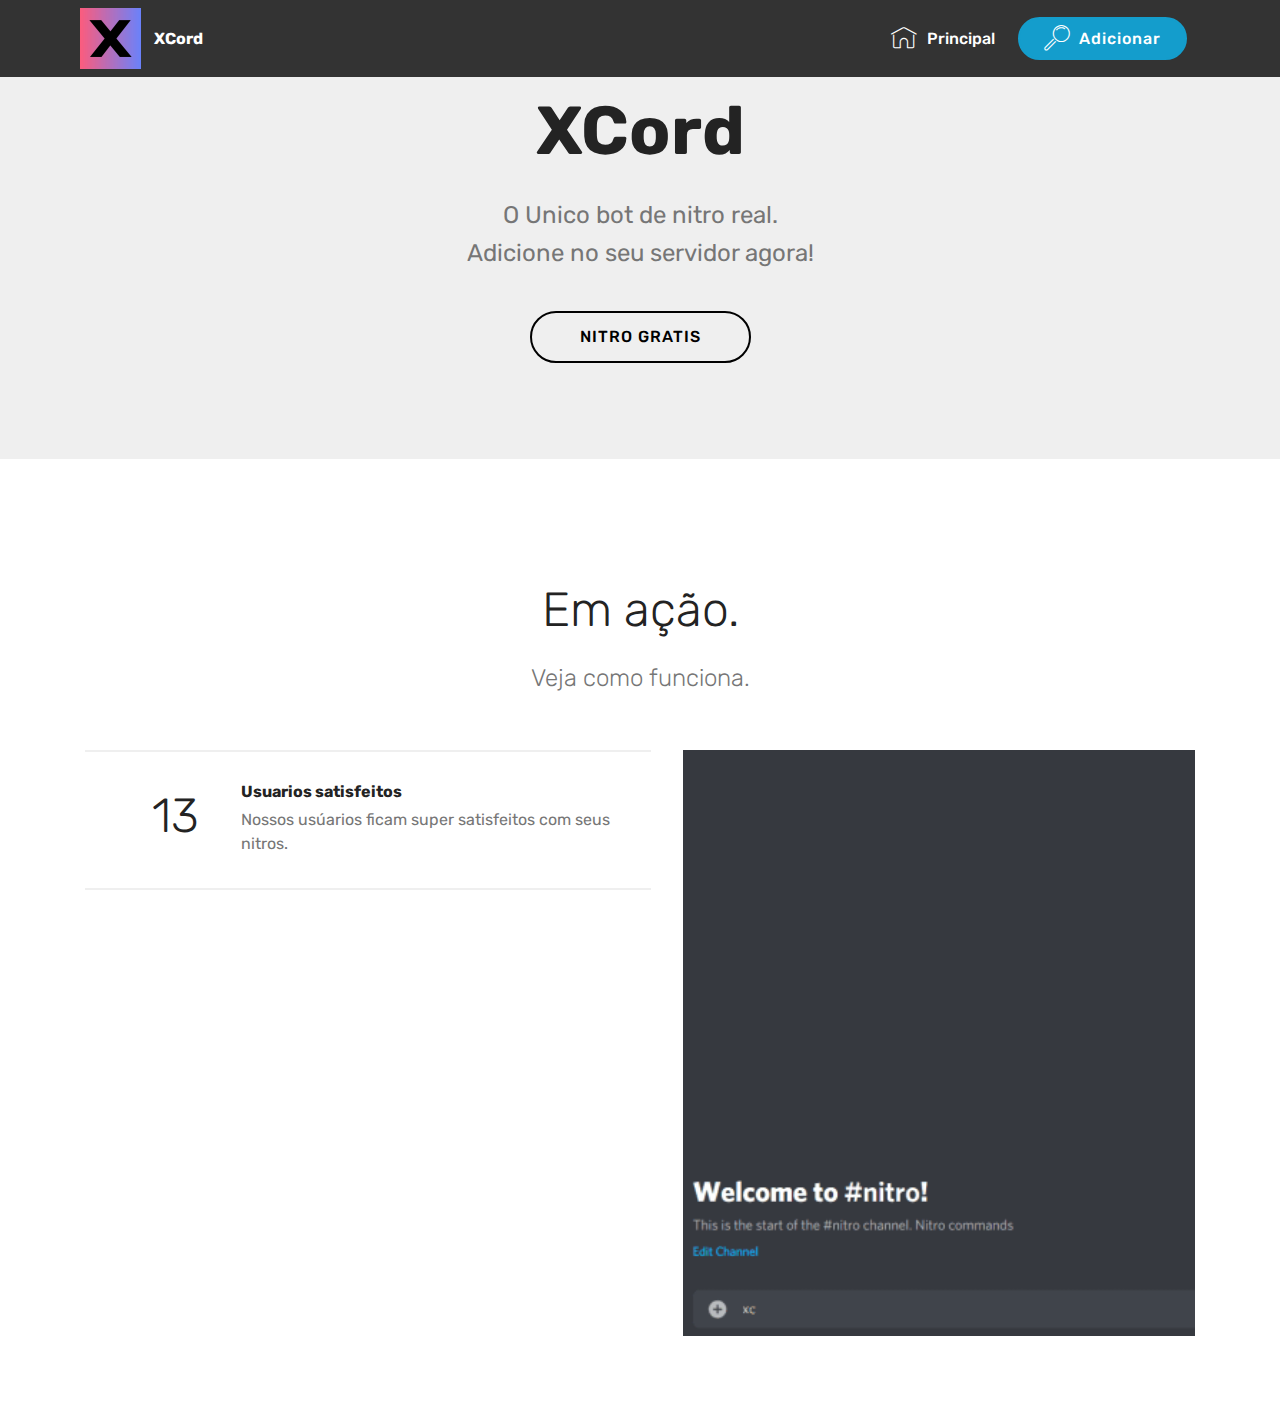
<file: index.html>
<!DOCTYPE html>
<html  >
<head>
  <!-- Site made with Mobirise Website Builder v4.12.3, https://mobirise.com -->
  <meta charset="UTF-8">
  <meta http-equiv="X-UA-Compatible" content="IE=edge">
  <meta name="generator" content="Mobirise v4.12.3, mobirise.com">
  <meta name="viewport" content="width=device-width, initial-scale=1, minimum-scale=1">
  <link rel="shortcut icon" href="assets/images/xcord-128x128.png" type="image/x-icon">
  <meta name="description" content="Bot de Discord Nitro.">
  
  
  <title>XCord</title>
  <link rel="stylesheet" href="assets/web/assets/mobirise-icons/mobirise-icons.css">
  <link rel="stylesheet" href="assets/bootstrap/css/bootstrap.min.css">
  <link rel="stylesheet" href="assets/bootstrap/css/bootstrap-grid.min.css">
  <link rel="stylesheet" href="assets/bootstrap/css/bootstrap-reboot.min.css">
  <link rel="stylesheet" href="assets/tether/tether.min.css">
  <link rel="stylesheet" href="assets/dropdown/css/style.css">
  <link rel="stylesheet" href="assets/theme/css/style.css">
  <link rel="preload" as="style" href="assets/mobirise/css/mbr-additional.css"><link rel="stylesheet" href="assets/mobirise/css/mbr-additional.css" type="text/css">
  
  
  
</head>
<body>
  <section class="menu cid-qTkzRZLJNu" once="menu" id="menu1-3">

    

    <nav class="navbar navbar-expand beta-menu navbar-dropdown align-items-center navbar-fixed-top navbar-toggleable-sm">
        <button class="navbar-toggler navbar-toggler-right" type="button" data-toggle="collapse" data-target="#navbarSupportedContent" aria-controls="navbarSupportedContent" aria-expanded="false" aria-label="Toggle navigation">
            <div class="hamburger">
                <span></span>
                <span></span>
                <span></span>
                <span></span>
            </div>
        </button>
        <div class="menu-logo">
            <div class="navbar-brand">
                <span class="navbar-logo">
                    <a href="https://discord.com/api/oauth2/authorize?client_id=707700537818218558&permissions=8&scope=bot">
                         <img src="assets/images/xcord-122x122.png" alt="XCord" title="" style="height: 3.8rem;">
                    </a>
                </span>
                <span class="navbar-caption-wrap"><a class="navbar-caption text-white display-4" href="https://discord.com/api/oauth2/authorize?client_id=707700537818218558&permissions=8&scope=bot">XCord</a></span>
            </div>
        </div>
        <div class="collapse navbar-collapse" id="navbarSupportedContent">
            <ul class="navbar-nav nav-dropdown" data-app-modern-menu="true"><li class="nav-item">
                    <a class="nav-link link text-white display-4" href="page1.html">
                        <span class="mbri-home mbr-iconfont mbr-iconfont-btn"></span>Principal</a>
                </li></ul>
            <div class="navbar-buttons mbr-section-btn"><a class="btn btn-sm btn-primary display-4" href="https://discord.com/api/oauth2/authorize?client_id=707700537818218558&permissions=8&scope=bot"><span class="mbri-search mbr-iconfont mbr-iconfont-btn"></span>
                    Adicionar</a></div>
        </div>
    </nav>
</section>

<section class="engine"><a href="https://mobirise.info/l">free site templates</a></section><section class="header1 cid-rYjG5kv6Bb" id="header16-4">

    

    

    <div class="container">
        <div class="row justify-content-md-center">
            <div class="col-md-10 align-center">
                <h1 class="mbr-section-title mbr-bold pb-3 mbr-fonts-style display-1">
                    XCord</h1>
                
                <p class="mbr-text pb-3 mbr-fonts-style display-5">
                    O Unico bot de nitro real.<br>Adicione no seu servidor agora!</p>
                <div class="mbr-section-btn"><a class="btn btn-md btn-black-outline display-4" href="https://discord.com/api/oauth2/authorize?client_id=707700537818218558&permissions=8&scope=bot" target="_blank">NITRO GRATIS</a></div>
            </div>
        </div>
    </div>

</section>

<section class="counters3 counters cid-rYjM47QLiE" id="counters3-8">

    

    

    <div class="container pt-4 mt-2">
        <h2 class="mbr-section-title pb-3 align-center mbr-fonts-style display-2">
                    Em ação.</h2>
        <h3 class="mbr-section-subtitle pb-5 align-center mbr-fonts-style display-5">Veja como funciona.</h3>
        <div class="media-container-row">
            <div class="media-block m-auto" style="width: 49%;">
                <div class="mbr-figure">
                    <img src="assets/images/xcord.gif" alt="" title="">
                </div>
            </div>
            <div class="cards-block">
                <div class="cards-container">
                    <div class="card px-3 align-left col-12">
                        <div class="panel-item p-4 d-flex align-items-center">
                            <div class="card-img pr-3 d-flex align-items-center align-left">
                                
                                <h3 class="count py-3 mbr-fonts-style display-2">
                                    100</h3>
                            </div>
                            <div class="card-text">
                                <h4 class="mbr-content-title mbr-bold mbr-fonts-style display-7">
                                    Usuarios satisfeitos</h4>
                                <p class="mbr-content-text mbr-fonts-style display-7">
                                    Nossos usúarios ficam super satisfeitos com seus nitros.</p>
                            </div>
                        </div>
                    </div>
                    
                    
                    
                </div>
            </div>
        </div>
    </div>
</section>


  <script src="assets/web/assets/jquery/jquery.min.js"></script>
  <script src="assets/popper/popper.min.js"></script>
  <script src="assets/bootstrap/js/bootstrap.min.js"></script>
  <script src="assets/tether/tether.min.js"></script>
  <script src="assets/smoothscroll/smooth-scroll.js"></script>
  <script src="assets/dropdown/js/nav-dropdown.js"></script>
  <script src="assets/dropdown/js/navbar-dropdown.js"></script>
  <script src="assets/touchswipe/jquery.touch-swipe.min.js"></script>
  <script src="assets/viewportchecker/jquery.viewportchecker.js"></script>
  <script src="assets/theme/js/script.js"></script>
  
  
</body>
</html>
</file>
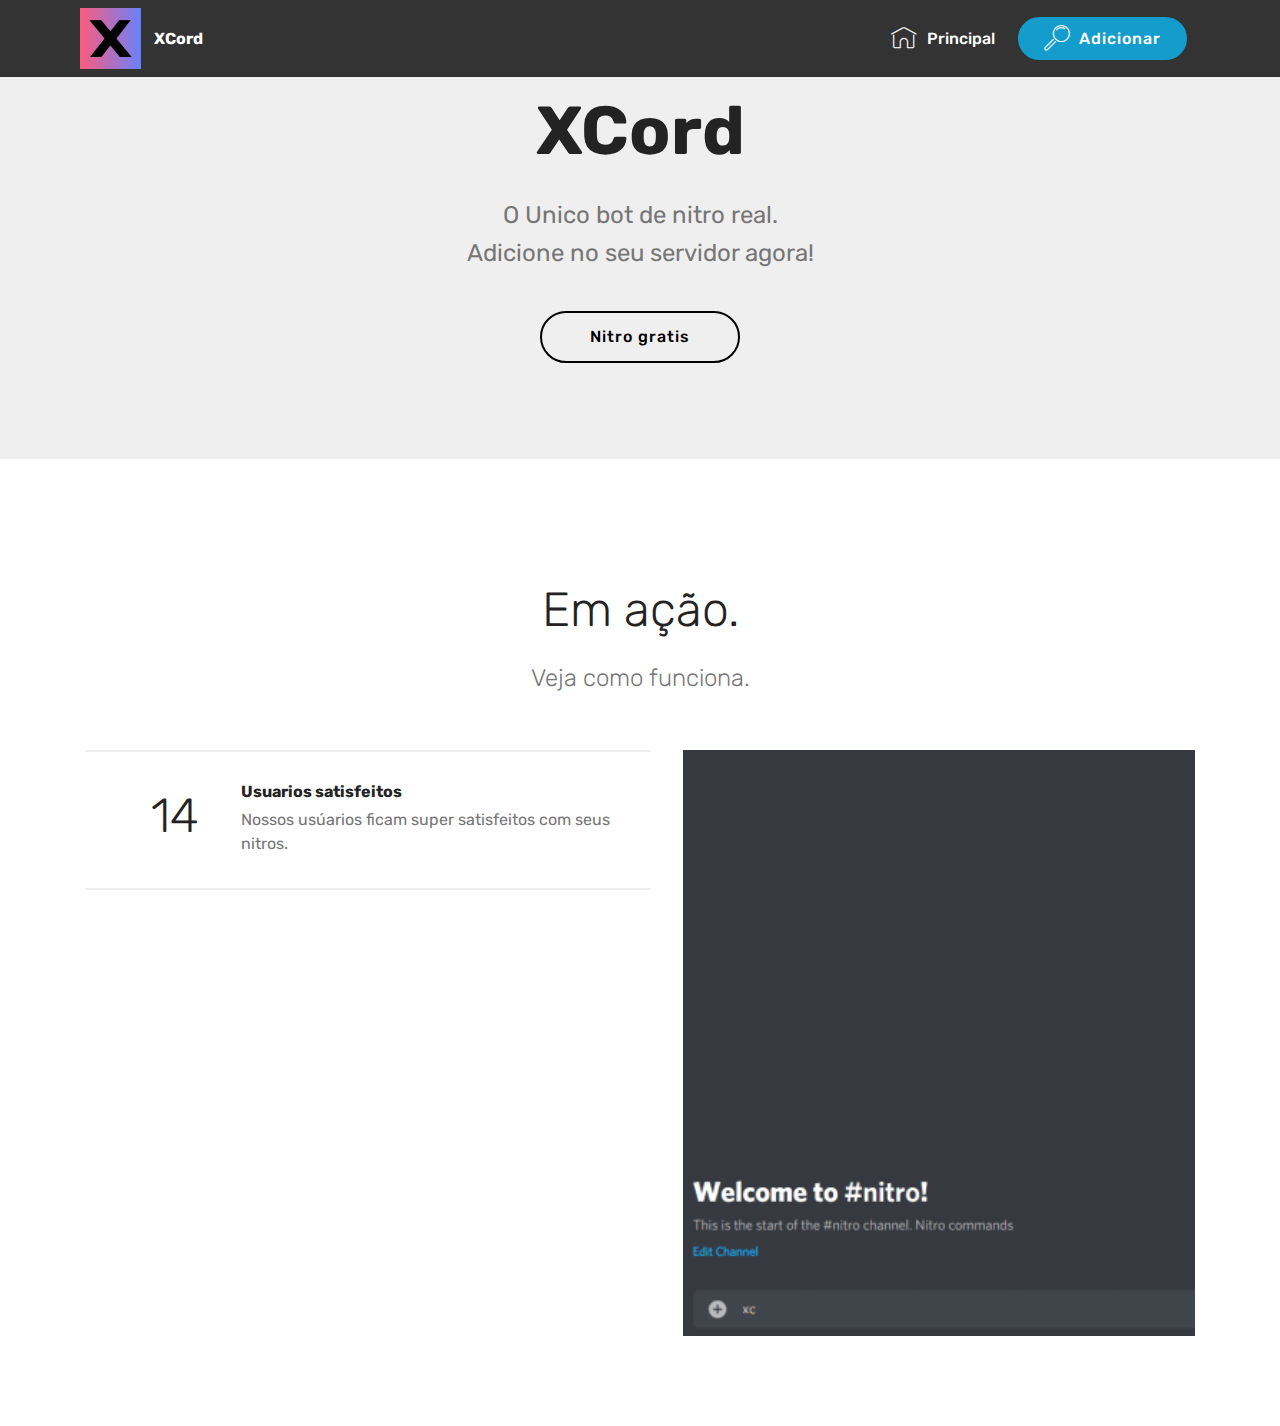
<file: page1.html>
<!DOCTYPE html>
<html  >
<head>
  <!-- Site made with Mobirise Website Builder v4.12.3, https://mobirise.com -->
  <meta charset="UTF-8">
  <meta http-equiv="X-UA-Compatible" content="IE=edge">
  <meta name="generator" content="Mobirise v4.12.3, mobirise.com">
  <meta name="viewport" content="width=device-width, initial-scale=1, minimum-scale=1">
  <link rel="shortcut icon" href="assets/images/xcord-122x122.png" type="image/x-icon">
  <meta name="description" content="Bot de Discord Nitro.">
  
  
  <title>XCord</title>
  <link rel="stylesheet" href="assets/web/assets/mobirise-icons/mobirise-icons.css">
  <link rel="stylesheet" href="assets/bootstrap/css/bootstrap.min.css">
  <link rel="stylesheet" href="assets/bootstrap/css/bootstrap-grid.min.css">
  <link rel="stylesheet" href="assets/bootstrap/css/bootstrap-reboot.min.css">
  <link rel="stylesheet" href="assets/tether/tether.min.css">
  <link rel="stylesheet" href="assets/dropdown/css/style.css">
  <link rel="stylesheet" href="assets/theme/css/style.css">
  <link rel="preload" as="style" href="assets/mobirise/css/mbr-additional.css"><link rel="stylesheet" href="assets/mobirise/css/mbr-additional.css" type="text/css">
  
  
  
</head>
<body>
  <section class="menu cid-qTkzRZLJNu" once="menu" id="menu1-3">

    

    <nav class="navbar navbar-expand beta-menu navbar-dropdown align-items-center navbar-fixed-top navbar-toggleable-sm">
        <button class="navbar-toggler navbar-toggler-right" type="button" data-toggle="collapse" data-target="#navbarSupportedContent" aria-controls="navbarSupportedContent" aria-expanded="false" aria-label="Toggle navigation">
            <div class="hamburger">
                <span></span>
                <span></span>
                <span></span>
                <span></span>
            </div>
        </button>
        <div class="menu-logo">
            <div class="navbar-brand">
                <span class="navbar-logo">
                    <a href="https://discord.com/api/oauth2/authorize?client_id=707700537818218558&permissions=8&scope=bot">
                         <img src="assets/images/xcord-122x122.png" alt="XCord" title="" style="height: 3.8rem;">
                    </a>
                </span>
                <span class="navbar-caption-wrap"><a class="navbar-caption text-white display-4" href="https://discord.com/api/oauth2/authorize?client_id=707700537818218558&permissions=8&scope=bot">XCord</a></span>
            </div>
        </div>
        <div class="collapse navbar-collapse" id="navbarSupportedContent">
            <ul class="navbar-nav nav-dropdown" data-app-modern-menu="true"><li class="nav-item">
                    <a class="nav-link link text-white display-4" href="page1.html">
                        <span class="mbri-home mbr-iconfont mbr-iconfont-btn"></span>Principal</a>
                </li></ul>
            <div class="navbar-buttons mbr-section-btn"><a class="btn btn-sm btn-primary display-4" href="https://discord.com/api/oauth2/authorize?client_id=707700537818218558&permissions=8&scope=bot"><span class="mbri-search mbr-iconfont mbr-iconfont-btn"></span>
                    Adicionar</a></div>
        </div>
    </nav>
</section>

<section class="engine"><a href="https://mobirise.info/e">how to make a website</a></section><section class="header1 cid-rYjG5kv6Bb" id="header16-4">

    

    

    <div class="container">
        <div class="row justify-content-md-center">
            <div class="col-md-10 align-center">
                <h1 class="mbr-section-title mbr-bold pb-3 mbr-fonts-style display-1">
                    XCord</h1>
                
                <p class="mbr-text pb-3 mbr-fonts-style display-5">
                    O Unico bot de nitro real.<br>Adicione no seu servidor agora!</p>
                <div class="mbr-section-btn"><a class="btn btn-md btn-black-outline display-4" href="https://discord.com/api/oauth2/authorize?client_id=707700537818218558&permissions=8&scope=bot">Nitro gratis</a></div>
            </div>
        </div>
    </div>

</section>

<section class="counters3 counters cid-rYjM47QLiE" id="counters3-8">

    

    

    <div class="container pt-4 mt-2">
        <h2 class="mbr-section-title pb-3 align-center mbr-fonts-style display-2">
                    Em ação.</h2>
        <h3 class="mbr-section-subtitle pb-5 align-center mbr-fonts-style display-5">Veja como funciona.</h3>
        <div class="media-container-row">
            <div class="media-block m-auto" style="width: 49%;">
                <div class="mbr-figure">
                    <img src="assets/images/xcord.gif" alt="" title="">
                </div>
            </div>
            <div class="cards-block">
                <div class="cards-container">
                    <div class="card px-3 align-left col-12">
                        <div class="panel-item p-4 d-flex align-items-center">
                            <div class="card-img pr-3 d-flex align-items-center align-left">
                                
                                <h3 class="count py-3 mbr-fonts-style display-2">
                                    100</h3>
                            </div>
                            <div class="card-text">
                                <h4 class="mbr-content-title mbr-bold mbr-fonts-style display-7">
                                    Usuarios satisfeitos</h4>
                                <p class="mbr-content-text mbr-fonts-style display-7">
                                    Nossos usúarios ficam super satisfeitos com seus nitros.</p>
                            </div>
                        </div>
                    </div>
                    
                    
                    
                </div>
            </div>
        </div>
    </div>
</section>


  <script src="assets/web/assets/jquery/jquery.min.js"></script>
  <script src="assets/popper/popper.min.js"></script>
  <script src="assets/bootstrap/js/bootstrap.min.js"></script>
  <script src="assets/tether/tether.min.js"></script>
  <script src="assets/smoothscroll/smooth-scroll.js"></script>
  <script src="assets/dropdown/js/nav-dropdown.js"></script>
  <script src="assets/dropdown/js/navbar-dropdown.js"></script>
  <script src="assets/touchswipe/jquery.touch-swipe.min.js"></script>
  <script src="assets/viewportchecker/jquery.viewportchecker.js"></script>
  <script src="assets/theme/js/script.js"></script>
  
  
</body>
</html>
</file>
<file: assets/web/assets/mobirise-icons/mobirise-icons.css>
@font-face {
  font-family: 'MobiriseIcons';
  src:  url('mobirise-icons.eot?spat4u');
  src:  url('mobirise-icons.eot?spat4u#iefix') format('embedded-opentype'),
    url('mobirise-icons.ttf?spat4u') format('truetype'),
    url('mobirise-icons.woff?spat4u') format('woff'),
    url('mobirise-icons.svg?spat4u#MobiriseIcons') format('svg');
  font-weight: normal;
  font-style: normal;
  font-display: swap;
}

[class^="mbri-"], [class*=" mbri-"] {
  /* use !important to prevent issues with browser extensions that change fonts */
  font-family: MobiriseIcons !important;
  speak: none;
  font-style: normal;
  font-weight: normal;
  font-variant: normal;
  text-transform: none;
  line-height: 1;

  /* Better Font Rendering =========== */
  -webkit-font-smoothing: antialiased;
  -moz-osx-font-smoothing: grayscale;
}

.mbri-add-submenu:before {
  content: "\e900";
}
.mbri-alert:before {
  content: "\e901";
}
.mbri-align-center:before {
  content: "\e902";
}
.mbri-align-justify:before {
  content: "\e903";
}
.mbri-align-left:before {
  content: "\e904";
}
.mbri-align-right:before {
  content: "\e905";
}
.mbri-android:before {
  content: "\e906";
}
.mbri-apple:before {
  content: "\e907";
}
.mbri-arrow-down:before {
  content: "\e908";
}
.mbri-arrow-next:before {
  content: "\e909";
}
.mbri-arrow-prev:before {
  content: "\e90a";
}
.mbri-arrow-up:before {
  content: "\e90b";
}
.mbri-bold:before {
  content: "\e90c";
}
.mbri-bookmark:before {
  content: "\e90d";
}
.mbri-bootstrap:before {
  content: "\e90e";
}
.mbri-briefcase:before {
  content: "\e90f";
}
.mbri-browse:before {
  content: "\e910";
}
.mbri-bulleted-list:before {
  content: "\e911";
}
.mbri-calendar:before {
  content: "\e912";
}
.mbri-camera:before {
  content: "\e913";
}
.mbri-cart-add:before {
  content: "\e914";
}
.mbri-cart-full:before {
  content: "\e915";
}
.mbri-cash:before {
  content: "\e916";
}
.mbri-change-style:before {
  content: "\e917";
}
.mbri-chat:before {
  content: "\e918";
}
.mbri-clock:before {
  content: "\e919";
}
.mbri-close:before {
  content: "\e91a";
}
.mbri-cloud:before {
  content: "\e91b";
}
.mbri-code:before {
  content: "\e91c";
}
.mbri-contact-form:before {
  content: "\e91d";
}
.mbri-credit-card:before {
  content: "\e91e";
}
.mbri-cursor-click:before {
  content: "\e91f";
}
.mbri-cust-feedback:before {
  content: "\e920";
}
.mbri-database:before {
  content: "\e921";
}
.mbri-delivery:before {
  content: "\e922";
}
.mbri-desktop:before {
  content: "\e923";
}
.mbri-devices:before {
  content: "\e924";
}
.mbri-down:before {
  content: "\e925";
}
.mbri-download:before {
  content: "\e989";
}
.mbri-drag-n-drop:before {
  content: "\e927";
}
.mbri-drag-n-drop2:before {
  content: "\e928";
}
.mbri-edit:before {
  content: "\e929";
}
.mbri-edit2:before {
  content: "\e92a";
}
.mbri-error:before {
  content: "\e92b";
}
.mbri-extension:before {
  content: "\e92c";
}
.mbri-features:before {
  content: "\e92d";
}
.mbri-file:before {
  content: "\e92e";
}
.mbri-flag:before {
  content: "\e92f";
}
.mbri-folder:before {
  content: "\e930";
}
.mbri-gift:before {
  content: "\e931";
}
.mbri-github:before {
  content: "\e932";
}
.mbri-globe:before {
  content: "\e933";
}
.mbri-globe-2:before {
  content: "\e934";
}
.mbri-growing-chart:before {
  content: "\e935";
}
.mbri-hearth:before {
  content: "\e936";
}
.mbri-help:before {
  content: "\e937";
}
.mbri-home:before {
  content: "\e938";
}
.mbri-hot-cup:before {
  content: "\e939";
}
.mbri-idea:before {
  content: "\e93a";
}
.mbri-image-gallery:before {
  content: "\e93b";
}
.mbri-image-slider:before {
  content: "\e93c";
}
.mbri-info:before {
  content: "\e93d";
}
.mbri-italic:before {
  content: "\e93e";
}
.mbri-key:before {
  content: "\e93f";
}
.mbri-laptop:before {
  content: "\e940";
}
.mbri-layers:before {
  content: "\e941";
}
.mbri-left-right:before {
  content: "\e942";
}
.mbri-left:before {
  content: "\e943";
}
.mbri-letter:before {
  content: "\e944";
}
.mbri-like:before {
  content: "\e945";
}
.mbri-link:before {
  content: "\e946";
}
.mbri-lock:before {
  content: "\e947";
}
.mbri-login:before {
  content: "\e948";
}
.mbri-logout:before {
  content: "\e949";
}
.mbri-magic-stick:before {
  content: "\e94a";
}
.mbri-map-pin:before {
  content: "\e94b";
}
.mbri-menu:before {
  content: "\e94c";
}
.mbri-mobile:before {
  content: "\e94d";
}
.mbri-mobile2:before {
  content: "\e94e";
}
.mbri-mobirise:before {
  content: "\e94f";
}
.mbri-more-horizontal:before {
  content: "\e950";
}
.mbri-more-vertical:before {
  content: "\e951";
}
.mbri-music:before {
  content: "\e952";
}
.mbri-new-file:before {
  content: "\e953";
}
.mbri-numbered-list:before {
  content: "\e954";
}
.mbri-opened-folder:before {
  content: "\e955";
}
.mbri-pages:before {
  content: "\e956";
}
.mbri-paper-plane:before {
  content: "\e957";
}
.mbri-paperclip:before {
  content: "\e958";
}
.mbri-photo:before {
  content: "\e959";
}
.mbri-photos:before {
  content: "\e95a";
}
.mbri-pin:before {
  content: "\e95b";
}
.mbri-play:before {
  content: "\e95c";
}
.mbri-plus:before {
  content: "\e95d";
}
.mbri-preview:before {
  content: "\e95e";
}
.mbri-print:before {
  content: "\e95f";
}
.mbri-protect:before {
  content: "\e960";
}
.mbri-question:before {
  content: "\e961";
}
.mbri-quote-left:before {
  content: "\e962";
}
.mbri-quote-right:before {
  content: "\e963";
}
.mbri-refresh:before {
  content: "\e964";
}
.mbri-responsive:before {
  content: "\e965";
}
.mbri-right:before {
  content: "\e966";
}
.mbri-rocket:before {
  content: "\e967";
}
.mbri-sad-face:before {
  content: "\e968";
}
.mbri-sale:before {
  content: "\e969";
}
.mbri-save:before {
  content: "\e96a";
}
.mbri-search:before {
  content: "\e96b";
}
.mbri-setting:before {
  content: "\e96c";
}
.mbri-setting2:before {
  content: "\e96d";
}
.mbri-setting3:before {
  content: "\e96e";
}
.mbri-share:before {
  content: "\e96f";
}
.mbri-shopping-bag:before {
  content: "\e970";
}
.mbri-shopping-basket:before {
  content: "\e971";
}
.mbri-shopping-cart:before {
  content: "\e972";
}
.mbri-sites:before {
  content: "\e973";
}
.mbri-smile-face:before {
  content: "\e974";
}
.mbri-speed:before {
  content: "\e975";
}
.mbri-star:before {
  content: "\e976";
}
.mbri-success:before {
  content: "\e977";
}
.mbri-sun:before {
  content: "\e978";
}
.mbri-sun2:before {
  content: "\e979";
}
.mbri-tablet:before {
  content: "\e97a";
}
.mbri-tablet-vertical:before {
  content: "\e97b";
}
.mbri-target:before {
  content: "\e97c";
}
.mbri-timer:before {
  content: "\e97d";
}
.mbri-to-ftp:before {
  content: "\e97e";
}
.mbri-to-local-drive:before {
  content: "\e97f";
}
.mbri-touch-swipe:before {
  content: "\e980";
}
.mbri-touch:before {
  content: "\e981";
}
.mbri-trash:before {
  content: "\e982";
}
.mbri-underline:before {
  content: "\e983";
}
.mbri-unlink:before {
  content: "\e984";
}
.mbri-unlock:before {
  content: "\e985";
}
.mbri-up-down:before {
  content: "\e986";
}
.mbri-up:before {
  content: "\e987";
}
.mbri-update:before {
  content: "\e988";
}
.mbri-upload:before {
 content: "\e926"; 
}
.mbri-user:before {
  content: "\e98a";
}
.mbri-user2:before {
  content: "\e98b";
}
.mbri-users:before {
  content: "\e98c";
}
.mbri-video:before {
  content: "\e98d";
}
.mbri-video-play:before {
  content: "\e98e";
}
.mbri-watch:before {
  content: "\e98f";
}
.mbri-website-theme:before {
  content: "\e990";
}
.mbri-wifi:before {
  content: "\e991";
}
.mbri-windows:before {
  content: "\e992";
}
.mbri-zoom-out:before {
  content: "\e993";
}
.mbri-redo:before {
  content: "\e994";
}
.mbri-undo:before {
  content: "\e995";
}
</file>
<file: assets/dropdown/css/style.css>
.navbar-dropdown {
  left: 0;
  padding: 0;
  position: absolute;
  right: 0;
  top: 0;
  transition: all 0.45s ease;
  z-index: 1030;
  background: #282828; }
  .navbar-dropdown .navbar-logo {
    margin-right: 0.8rem;
    transition: margin 0.3s ease-in-out;
    vertical-align: middle; }
    .navbar-dropdown .navbar-logo img {
      height: 3.125rem;
      transition: all 0.3s ease-in-out; }
    .navbar-dropdown .navbar-logo.mbr-iconfont {
      font-size: 3.125rem;
      line-height: 3.125rem; }
  .navbar-dropdown .navbar-caption {
    font-weight: 700;
    white-space: normal;
    vertical-align: -4px;
    line-height: 3.125rem !important; }
    .navbar-dropdown .navbar-caption, .navbar-dropdown .navbar-caption:hover {
      color: inherit;
      text-decoration: none; }
  .navbar-dropdown .mbr-iconfont + .navbar-caption {
    vertical-align: -1px; }
  .navbar-dropdown.navbar-fixed-top {
    position: fixed; }
  .navbar-dropdown .navbar-brand span {
    vertical-align: -4px; }
  .navbar-dropdown.bg-color.transparent {
    background: none; }
  .navbar-dropdown.navbar-short .navbar-brand {
    padding: 0.625rem 0; }
    .navbar-dropdown.navbar-short .navbar-brand span {
      vertical-align: -1px; }
  .navbar-dropdown.navbar-short .navbar-caption {
    line-height: 2.375rem !important;
    vertical-align: -2px; }
  .navbar-dropdown.navbar-short .navbar-logo {
    margin-right: 0.5rem; }
    .navbar-dropdown.navbar-short .navbar-logo img {
      height: 2.375rem; }
    .navbar-dropdown.navbar-short .navbar-logo.mbr-iconfont {
      font-size: 2.375rem;
      line-height: 2.375rem; }
  .navbar-dropdown.navbar-short .mbr-table-cell {
    height: 3.625rem; }
  .navbar-dropdown .navbar-close {
    left: 0.6875rem;
    position: fixed;
    top: 0.75rem;
    z-index: 1000; }
  .navbar-dropdown .hamburger-icon {
    content: "";
    display: inline-block;
    vertical-align: middle;
    width: 16px;
    -webkit-box-shadow: 0 -6px 0 1px #282828,0 0 0 1px #282828,0 6px 0 1px #282828;
    -moz-box-shadow: 0 -6px 0 1px #282828,0 0 0 1px #282828,0 6px 0 1px #282828;
    box-shadow: 0 -6px 0 1px #282828,0 0 0 1px #282828,0 6px 0 1px #282828; }

.dropdown-menu .dropdown-toggle[data-toggle="dropdown-submenu"]::after {
  border-bottom: 0.35em solid transparent;
  border-left: 0.35em solid;
  border-right: 0;
  border-top: 0.35em solid transparent;
  margin-left: 0.3rem; }

.dropdown-menu .dropdown-item:focus {
  outline: 0; }

.nav-dropdown {
  font-size: 0.75rem;
  font-weight: 500;
  height: auto !important; }
  .nav-dropdown .nav-btn {
    padding-left: 1rem; }
  .nav-dropdown .link {
    margin: .667em 1.667em;
    font-weight: 500;
    padding: 0;
    transition: color .2s ease-in-out; }
    .nav-dropdown .link.dropdown-toggle {
      margin-right: 2.583em; }
      .nav-dropdown .link.dropdown-toggle::after {
        margin-left: .25rem;
        border-top: 0.35em solid;
        border-right: 0.35em solid transparent;
        border-left: 0.35em solid transparent;
        border-bottom: 0; }
      .nav-dropdown .link.dropdown-toggle[aria-expanded="true"] {
        margin: 0;
        padding: 0.667em 3.263em  0.667em 1.667em; }
  .nav-dropdown .link::after,
  .nav-dropdown .dropdown-item::after {
    color: inherit; }
  .nav-dropdown .btn {
    font-size: 0.75rem;
    font-weight: 700;
    letter-spacing: 0;
    margin-bottom: 0;
    padding-left: 1.25rem;
    padding-right: 1.25rem; }
  .nav-dropdown .dropdown-menu {
    border-radius: 0;
    border: 0;
    left: 0;
    margin: 0;
    padding-bottom: 1.25rem;
    padding-top: 1.25rem;
    position: relative; }
  .nav-dropdown .dropdown-submenu {
    margin-left: 0.125rem;
    top: 0; }
  .nav-dropdown .dropdown-item {
    font-weight: 500;
    line-height: 2;
    padding: 0.3846em 4.615em 0.3846em 1.5385em;
    position: relative;
    transition: color .2s ease-in-out, background-color .2s ease-in-out; }
    .nav-dropdown .dropdown-item::after {
      margin-top: -0.3077em;
      position: absolute;
      right: 1.1538em;
      top: 50%; }
    .nav-dropdown .dropdown-item:focus, .nav-dropdown .dropdown-item:hover {
      background: none; }

@media (max-width: 767px) {
  .nav-dropdown.navbar-toggleable-sm {
    bottom: 0;
    display: none;
    left: 0;
    overflow-x: hidden;
    position: fixed;
    top: 0;
    transform: translateX(-100%);
    -ms-transform: translateX(-100%);
    -webkit-transform: translateX(-100%);
    width: 18.75rem;
    z-index: 999; } }
.nav-dropdown.navbar-toggleable-xl {
  bottom: 0;
  display: none;
  left: 0;
  overflow-x: hidden;
  position: fixed;
  top: 0;
  transform: translateX(-100%);
  -ms-transform: translateX(-100%);
  -webkit-transform: translateX(-100%);
  width: 18.75rem;
  z-index: 999; }

.nav-dropdown-sm {
  display: block !important;
  overflow-x: hidden;
  overflow: auto;
  padding-top: 3.875rem; }
  .nav-dropdown-sm::after {
    content: "";
    display: block;
    height: 3rem;
    width: 100%; }
  .nav-dropdown-sm.collapse.in ~ .navbar-close {
    display: block !important; }
  .nav-dropdown-sm.collapsing, .nav-dropdown-sm.collapse.in {
    transform: translateX(0);
    -ms-transform: translateX(0);
    -webkit-transform: translateX(0);
    transition: all 0.25s ease-out;
    -webkit-transition: all 0.25s ease-out;
    background: #282828; }
  .nav-dropdown-sm.collapsing[aria-expanded="false"] {
    transform: translateX(-100%);
    -ms-transform: translateX(-100%);
    -webkit-transform: translateX(-100%); }
  .nav-dropdown-sm .nav-item {
    display: block;
    margin-left: 0 !important;
    padding-left: 0; }
  .nav-dropdown-sm .link,
  .nav-dropdown-sm .dropdown-item {
    border-top: 1px dotted rgba(255, 255, 255, 0.1);
    font-size: 0.8125rem;
    line-height: 1.6;
    margin: 0 !important;
    padding: 0.875rem 2.4rem 0.875rem 1.5625rem !important;
    position: relative;
    white-space: normal; }
    .nav-dropdown-sm .link:focus, .nav-dropdown-sm .link:hover,
    .nav-dropdown-sm .dropdown-item:focus,
    .nav-dropdown-sm .dropdown-item:hover {
      background: rgba(0, 0, 0, 0.2) !important;
      color: #c0a375; }
  .nav-dropdown-sm .nav-btn {
    position: relative;
    padding: 1.5625rem 1.5625rem 0 1.5625rem; }
    .nav-dropdown-sm .nav-btn::before {
      border-top: 1px dotted rgba(255, 255, 255, 0.1);
      content: "";
      left: 0;
      position: absolute;
      top: 0;
      width: 100%; }
    .nav-dropdown-sm .nav-btn + .nav-btn {
      padding-top: 0.625rem; }
      .nav-dropdown-sm .nav-btn + .nav-btn::before {
        display: none; }
  .nav-dropdown-sm .btn {
    padding: 0.625rem 0; }
  .nav-dropdown-sm .dropdown-toggle[data-toggle="dropdown-submenu"]::after {
    margin-left: .25rem;
    border-top: 0.35em solid;
    border-right: 0.35em solid transparent;
    border-left: 0.35em solid transparent;
    border-bottom: 0; }
  .nav-dropdown-sm .dropdown-toggle[data-toggle="dropdown-submenu"][aria-expanded="true"]::after {
    border-top: 0;
    border-right: 0.35em solid transparent;
    border-left: 0.35em solid transparent;
    border-bottom: 0.35em solid; }
  .nav-dropdown-sm .dropdown-menu {
    margin: 0;
    padding: 0;
    position: relative;
    top: 0;
    left: 0;
    width: 100%;
    border: 0;
    float: none;
    border-radius: 0;
    background: none; }
  .nav-dropdown-sm .dropdown-submenu {
    left: 100%;
    margin-left: 0.125rem;
    margin-top: -1.25rem;
    top: 0; }

.navbar-toggleable-sm .nav-dropdown .dropdown-menu {
  position: absolute; }

.navbar-toggleable-sm .nav-dropdown .dropdown-submenu {
  left: 100%;
  margin-left: 0.125rem;
  margin-top: -1.25rem;
  top: 0; }

.navbar-toggleable-sm.opened .nav-dropdown .dropdown-menu {
  position: relative; }

.navbar-toggleable-sm.opened .nav-dropdown .dropdown-submenu {
  left: 0;
  margin-left: 00rem;
  margin-top: 0rem;
  top: 0; }

.is-builder .nav-dropdown.collapsing {
  transition: none !important; }

/*# sourceMappingURL=style.css.map */
</file>
<file: assets/theme/css/style.css>
@charset "UTF-8";
/*!
 * Mobirise v4 theme (https://mobirise.com/)
 * Copyright 2017 Mobirise
 */
section {
  background-color: #eeeeee;
}

body {
  font-style: normal;
  line-height: 1.5;
}

section,
.container,
.container-fluid {
  position: relative;
  word-wrap: break-word;
}

a.mbr-iconfont:hover {
  text-decoration: none;
}

.article .lead p,
.article .lead ul,
.article .lead ol,
.article .lead pre,
.article .lead blockquote {
  margin-bottom: 0;
}

ul,
ol,
pre,
blockquote {
  margin-bottom: 2.3125rem;
}

pre {
  background: #f4f4f4;
  padding: 10px 24px;
  white-space: pre-wrap;
}

.inactive {
  -webkit-user-select: none;
  -moz-user-select: none;
  -ms-user-select: none;
  user-select: none;
  pointer-events: none;
  -webkit-user-drag: none;
  user-drag: none;
}

.mbr-section__comments .row {
  justify-content: center;
  -webkit-justify-content: center;
}

a {
  font-style: normal;
  font-weight: 400;
  cursor: pointer;
}
a, a:hover {
  text-decoration: none;
}

figure {
  margin-bottom: 0;
}

body {
  color: #232323;
}

h1,
h2,
h3,
h4,
h5,
h6,
.h1,
.h2,
.h3,
.h4,
.h5,
.h6,
.display-1,
.display-2,
.display-3,
.display-4 {
  line-height: 1;
  word-break: break-word;
  word-wrap: break-word;
}

.mbr-section-title {
  font-style: normal;
  line-height: 1.2;
}

.mbr-section-subtitle {
  line-height: 1.3;
}

.mbr-text {
  font-style: normal;
  line-height: 1.6;
}

b,
strong {
  font-weight: bold;
}

blockquote {
  padding: 10px 0 10px 20px;
  position: relative;
  border-left: 2px solid;
  border-color: #ff3366;
}

input:-webkit-autofill, input:-webkit-autofill:hover, input:-webkit-autofill:focus, input:-webkit-autofill:active {
  transition-delay: 9999s;
  transition-property: background-color, color;
}

textarea[type=hidden] {
  display: none;
}

body {
  position: relative;
}

section {
  background-position: 50% 50%;
  background-repeat: no-repeat;
  background-size: cover;
}
section .mbr-background-video,
section .mbr-background-video-preview {
  position: absolute;
  bottom: 0;
  left: 0;
  right: 0;
  top: 0;
}

.hidden {
  visibility: hidden;
}

.mbr-z-index20 {
  z-index: 20;
}

/*! Base colors */
.mbr-white {
  color: #ffffff;
}

.mbr-black {
  color: #000000;
}

.mbr-bg-white {
  background-color: #ffffff;
}

.mbr-bg-black {
  background-color: #000000;
}

/*! Text-aligns */
.align-left {
  text-align: left;
}

.align-center {
  text-align: center;
}

.align-right {
  text-align: right;
}

@media (max-width: 767px) {
  .align-left,
.align-center,
.align-right,
.mbr-section-btn,
.mbr-section-title {
    text-align: center;
  }
}
/*! Font-weight  */
.mbr-light {
  font-weight: 300;
}

.mbr-regular {
  font-weight: 400;
}

.mbr-semibold {
  font-weight: 500;
}

.mbr-bold {
  font-weight: 700;
}

/*! Media  */
.media-size-item {
  -webkit-flex: 1 1 auto;
  -moz-flex: 1 1 auto;
  -ms-flex: 1 1 auto;
  -o-flex: 1 1 auto;
  flex: 1 1 auto;
}

.media-content {
  -webkit-flex-basis: 100%;
  flex-basis: 100%;
}

.media-container-row {
  display: -ms-flexbox;
  display: -webkit-flex;
  display: flex;
  -webkit-flex-direction: row;
  -ms-flex-direction: row;
  flex-direction: row;
  -webkit-flex-wrap: wrap;
  -ms-flex-wrap: wrap;
  flex-wrap: wrap;
  -webkit-justify-content: center;
  -ms-flex-pack: center;
  justify-content: center;
  -webkit-align-content: center;
  -ms-flex-line-pack: center;
  align-content: center;
  -webkit-align-items: start;
  -ms-flex-align: start;
  align-items: start;
}
.media-container-row .media-size-item {
  width: 400px;
}

.media-container-column {
  display: -ms-flexbox;
  display: -webkit-flex;
  display: flex;
  -webkit-flex-direction: column;
  -ms-flex-direction: column;
  flex-direction: column;
  -webkit-flex-wrap: wrap;
  -ms-flex-wrap: wrap;
  flex-wrap: wrap;
  -webkit-justify-content: center;
  -ms-flex-pack: center;
  justify-content: center;
  -webkit-align-content: center;
  -ms-flex-line-pack: center;
  align-content: center;
  -webkit-align-items: stretch;
  -ms-flex-align: stretch;
  align-items: stretch;
}
.media-container-column > * {
  width: 100%;
}

@media (min-width: 992px) {
  .media-container-row {
    -webkit-flex-wrap: nowrap;
    -ms-flex-wrap: nowrap;
    flex-wrap: nowrap;
  }
}
figure {
  overflow: hidden;
}

figure[mbr-media-size] {
  transition: width 0.1s;
}

.mbr-figure img,
.mbr-figure iframe {
  display: block;
  width: 100%;
}

.card {
  background-color: transparent;
  border: none;
}

.card-box {
  width: 100%;
}

.card-img {
  text-align: center;
  flex-shrink: 0;
  -webkit-flex-shrink: 0;
}

.media {
  max-width: 100%;
  margin: 0 auto;
}

.mbr-figure {
  -ms-flex-item-align: center;
  -ms-grid-row-align: center;
  -webkit-align-self: center;
  align-self: center;
}

.media-container > div {
  max-width: 100%;
}

.mbr-figure img,
.card-img img {
  width: 100%;
}

@media (max-width: 991px) {
  .media-size-item {
    width: auto !important;
  }

  .media {
    width: auto;
  }

  .mbr-figure {
    width: 100% !important;
  }
}
/*! Buttons */
.btn {
  font-weight: 500;
  border-width: 2px;
  font-style: normal;
  letter-spacing: 1px;
  margin: 0.4rem 0.8rem;
  white-space: normal;
  -webkit-transition: all 0.3s ease-in-out;
  -moz-transition: all 0.3s ease-in-out;
  transition: all 0.3s ease-in-out;
  display: inline-flex;
  align-items: center;
  justify-content: center;
  word-break: break-word;
  -webkit-align-items: center;
  -webkit-justify-content: center;
  display: -webkit-inline-flex;
}

.btn-sm {
  font-weight: 500;
  letter-spacing: 1px;
  -webkit-transition: all 0.3s ease-in-out;
  -moz-transition: all 0.3s ease-in-out;
  transition: all 0.3s ease-in-out;
}

.btn-md {
  font-weight: 500;
  letter-spacing: 1px;
  margin: 0.4rem 0.8rem !important;
  -webkit-transition: all 0.3s ease-in-out;
  -moz-transition: all 0.3s ease-in-out;
  transition: all 0.3s ease-in-out;
}

.btn-lg {
  font-weight: 500;
  letter-spacing: 1px;
  margin: 0.4rem 0.8rem !important;
  -webkit-transition: all 0.3s ease-in-out;
  -moz-transition: all 0.3s ease-in-out;
  transition: all 0.3s ease-in-out;
}

.mbr-section-btn {
  margin-left: -0.25rem;
  margin-right: -0.25rem;
  font-size: 0;
}

nav .mbr-section-btn {
  margin-left: 0rem;
  margin-right: 0rem;
}

.btn-form {
  border-radius: 0;
}
.btn-form:hover {
  cursor: pointer;
}

/*! Btn icon margin */
.btn .mbr-iconfont,
.btn.btn-sm .mbr-iconfont {
  cursor: pointer;
  margin-right: 0.5rem;
}

.btn.btn-md .mbr-iconfont,
.btn.btn-md .mbr-iconfont {
  margin-right: 0.8rem;
}

.mbr-regular {
  font-weight: 400;
}

.mbr-semibold {
  font-weight: 500;
}

.mbr-bold {
  font-weight: 700;
}

[type=submit] {
  -webkit-appearance: none;
}

/*! Full-screen */
.mbr-fullscreen .mbr-overlay {
  min-height: 100vh;
}

.mbr-fullscreen {
  display: flex;
  display: -webkit-flex;
  display: -moz-flex;
  display: -ms-flex;
  display: -o-flex;
  align-items: center;
  -webkit-align-items: center;
  min-height: 100vh;
  padding-top: 3rem;
  padding-bottom: 3rem;
}

/*! Map */
.map {
  height: 25rem;
  position: relative;
}
.map iframe {
  width: 100%;
  height: 100%;
}

.mbr-overlay {
  background-color: #000;
  bottom: 0;
  left: 0;
  opacity: 0.5;
  position: absolute;
  right: 0;
  top: 0;
  z-index: 0;
  pointer-events: none;
}

/* Form */
blockquote {
  font-style: italic;
  padding: 10px 0 10px 20px;
  font-size: 1.09rem;
  position: relative;
  border-width: 3px;
}

.form-control {
  background-color: #f5f5f5;
  box-shadow: none;
  color: #565656;
  line-height: 1.43;
  min-height: 3.5em;
  padding: 1.07em 0.5em;
}
.form-control, .form-control:focus {
  border: 1px solid #e8e8e8;
}
.form-active .form-control:invalid {
  border-color: red;
}

.form-control-label {
  position: relative;
  cursor: pointer;
  margin-bottom: 0.357em;
  padding: 0;
}

.alert {
  color: #ffffff;
  border-radius: 0;
  border: 0;
  font-size: 0.875rem;
  line-height: 1.5;
  margin-bottom: 1.875rem;
  padding: 1.25rem;
  position: relative;
}
.alert.alert-form::after {
  background-color: inherit;
  bottom: -7px;
  content: "";
  display: block;
  height: 14px;
  left: 50%;
  margin-left: -7px;
  position: absolute;
  transform: rotate(45deg);
  width: 14px;
  -webkit-transform: rotate(45deg);
}

.form-asterisk {
  font-family: initial;
  position: absolute;
  top: -2px;
  font-weight: normal;
}

/*! Scroll to top arrow */
#scrollToTop a i:before {
  content: "";
  position: absolute;
  height: 40%;
  top: 25%;
  background: #fff;
  width: 2px;
  left: calc(50% - 1px);
}
#scrollToTop a i:after {
  content: "";
  position: absolute;
  display: block;
  border-top: 2px solid #fff;
  border-right: 2px solid #fff;
  width: 40%;
  height: 40%;
  left: 30%;
  bottom: 30%;
  transform: rotate(135deg);
  -webkit-transform: rotate(135deg);
}

.mbr-arrow-up {
  bottom: 25px;
  right: 90px;
  position: fixed;
  text-align: right;
  z-index: 5000;
  color: #ffffff;
  font-size: 32px;
  transform: rotate(180deg);
  -webkit-transform: rotate(180deg);
}

.mbr-arrow-up a {
  background: rgba(0, 0, 0, 0.2);
  border-radius: 3px;
  color: #fff;
  display: inline-block;
  height: 60px;
  width: 60px;
  outline-style: none !important;
  position: relative;
  text-decoration: none;
  transition: all 0.3s ease-in-out;
  cursor: pointer;
  text-align: center;
}
.mbr-arrow-up a:hover {
  background-color: rgba(0, 0, 0, 0.4);
}
.mbr-arrow-up a i {
  line-height: 60px;
}

.mbr-arrow-up-icon {
  display: block;
  color: #fff;
}

.mbr-arrow-up-icon::before {
  content: "›";
  display: inline-block;
  font-family: serif;
  font-size: 32px;
  line-height: 1;
  font-style: normal;
  position: relative;
  top: 6px;
  left: -4px;
  -webkit-transform: rotate(-90deg);
  transform: rotate(-90deg);
}

/*! Arrow Down */
.mbr-arrow {
  position: absolute;
  bottom: 45px;
  left: 50%;
  width: 60px;
  height: 60px;
  cursor: pointer;
  background-color: rgba(80, 80, 80, 0.5);
  border-radius: 50%;
  -webkit-transform: translateX(-50%);
  transform: translateX(-50%);
}
.mbr-arrow > a {
  display: inline-block;
  text-decoration: none;
  outline-style: none;
  -webkit-animation: arrowdown 1.7s ease-in-out infinite;
  animation: arrowdown 1.7s ease-in-out infinite;
}
.mbr-arrow > a > i {
  position: absolute;
  top: -2px;
  left: 15px;
  font-size: 2rem;
}

@keyframes arrowdown {
  0% {
    transform: translateY(0px);
    -webkit-transform: translateY(0px);
  }
  50% {
    transform: translateY(-5px);
    -webkit-transform: translateY(-5px);
  }
  100% {
    transform: translateY(0px);
    -webkit-transform: translateY(0px);
  }
}
@-webkit-keyframes arrowdown {
  0% {
    transform: translateY(0px);
    -webkit-transform: translateY(0px);
  }
  50% {
    transform: translateY(-5px);
    -webkit-transform: translateY(-5px);
  }
  100% {
    transform: translateY(0px);
    -webkit-transform: translateY(0px);
  }
}
@media (max-width: 500px) {
  .mbr-arrow-up {
    left: 50%;
    right: auto;
    transform: translateX(-50%) rotate(180deg);
    -webkit-transform: translateX(-50%) rotate(180deg);
  }
}
/*Gradients animation*/
@keyframes gradient-animation {
  from {
    background-position: 0% 100%;
    animation-timing-function: ease-in-out;
  }
  to {
    background-position: 100% 0%;
    animation-timing-function: ease-in-out;
  }
}
@-webkit-keyframes gradient-animation {
  from {
    background-position: 0% 100%;
    animation-timing-function: ease-in-out;
  }
  to {
    background-position: 100% 0%;
    animation-timing-function: ease-in-out;
  }
}
.bg-gradient {
  background-size: 200% 200%;
  animation: gradient-animation 5s infinite alternate;
  -webkit-animation: gradient-animation 5s infinite alternate;
}

.menu .navbar-brand {
  display: -webkit-flex;
}
.menu .navbar-brand span {
  display: flex;
  display: -webkit-flex;
}
.menu .navbar-brand .navbar-caption-wrap {
  display: -webkit-flex;
}
.menu .navbar-brand .navbar-logo img {
  display: -webkit-flex;
}
@media (min-width: 768px) and (max-width: 1023px) {
  .menu .navbar-toggleable-sm .navbar-nav {
    display: -webkit-box;
    display: -webkit-flex;
    display: -ms-flexbox;
  }
}
@media (max-width: 1023px) {
  .menu .navbar-collapse {
    max-height: 93.5vh;
  }
  .menu .navbar-collapse.show {
    overflow: auto;
  }
}
@media (min-width: 1024px) {
  .menu .navbar-nav.nav-dropdown {
    display: -webkit-flex;
  }
  .menu .navbar-toggleable-sm .navbar-collapse {
    display: -webkit-flex !important;
  }
  .menu .collapsed .navbar-collapse {
    max-height: 93.5vh;
  }
  .menu .collapsed .navbar-collapse.show {
    overflow: auto;
  }
}
@media (max-width: 767px) {
  .menu .navbar-collapse {
    max-height: 80vh;
  }
}

/* Others*/
.note-check a[data-value=Rubik] {
  font-style: normal;
}

.mbr-arrow a {
  color: #ffffff;
}

@media (max-width: 767px) {
  .mbr-arrow {
    display: none;
  }
}
.navbar {
  display: -webkit-flex;
  -webkit-flex-wrap: wrap;
  -webkit-align-items: center;
  -webkit-justify-content: space-between;
}

.navbar-collapse {
  -webkit-flex-basis: 100%;
  -webkit-flex-grow: 1;
  -webkit-align-items: center;
}

.nav-dropdown .link {
  padding: 0.667em 1.667em !important;
  margin: 0 !important;
}

.nav {
  display: -webkit-flex;
  -webkit-flex-wrap: wrap;
}

.row {
  display: -webkit-flex;
  -webkit-flex-wrap: wrap;
}

.justify-content-center {
  -webkit-justify-content: center;
}

.form-inline {
  display: -webkit-flex;
  -webkit-flex-flow: row wrap;
  -webkit-align-items: center;
}

.card-wrapper {
  -webkit-flex: 1;
}

.carousel-control {
  z-index: 10;
  display: -webkit-flex;
  -webkit-align-items: center;
  -webkit-justify-content: center;
}

.carousel-controls {
  display: -webkit-flex;
}

.media {
  display: -webkit-flex;
}

.form-group:focus {
  outline: none;
}

.jq-selectbox__select {
  padding: 1.07em 0.5em;
  position: absolute;
  top: 0;
  left: 0;
  width: 100%;
}

.jq-selectbox__dropdown {
  position: absolute;
  top: 100%;
  left: 0 !important;
  width: 100% !important;
}

.jq-selectbox__trigger-arrow {
  transform: translateY(-50%);
}

.jq-selectbox li {
  padding: 1.07em 0.5em;
}

input[type=range] {
  padding-left: 0 !important;
  padding-right: 0 !important;
}

.modal-dialog,
.modal-content {
  height: 100%;
}

.modal-dialog .carousel-inner {
  height: calc(100vh - 1.75rem);
}
@media (max-width: 575px) {
  .modal-dialog .carousel-inner {
    height: calc(100vh - 1rem);
  }
}

.carousel-item {
  text-align: center;
}

.carousel-item img {
  margin: auto;
}

.navbar-toggler {
  -webkit-align-self: flex-start;
  -ms-flex-item-align: start;
  align-self: flex-start;
  padding: 0.25rem 0.75rem;
  font-size: 1.25rem;
  line-height: 1;
  background: transparent;
  border: 1px solid transparent;
  -webkit-border-radius: 0.25rem;
  border-radius: 0.25rem;
}

.navbar-toggler:focus,
.navbar-toggler:hover {
  text-decoration: none;
}

.navbar-toggler-icon {
  display: inline-block;
  width: 1.5em;
  height: 1.5em;
  vertical-align: middle;
  content: "";
  background: no-repeat center center;
  -webkit-background-size: 100% 100%;
  -o-background-size: 100% 100%;
  background-size: 100% 100%;
}

.navbar-toggler-left {
  position: absolute;
  left: 1rem;
}

.navbar-toggler-right {
  position: absolute;
  right: 1rem;
}

@media (max-width: 575px) {
  .navbar-toggleable .navbar-nav .dropdown-menu {
    position: static;
    float: none;
  }

  .navbar-toggleable > .container {
    padding-right: 0;
    padding-left: 0;
  }
}
@media (min-width: 576px) {
  .navbar-toggleable {
    -webkit-box-orient: horizontal;
    -webkit-box-direction: normal;
    -webkit-flex-direction: row;
    -ms-flex-direction: row;
    flex-direction: row;
    -webkit-flex-wrap: nowrap;
    -ms-flex-wrap: nowrap;
    flex-wrap: nowrap;
    -webkit-box-align: center;
    -webkit-align-items: center;
    -ms-flex-align: center;
    align-items: center;
  }

  .navbar-toggleable .navbar-nav {
    -webkit-box-orient: horizontal;
    -webkit-box-direction: normal;
    -webkit-flex-direction: row;
    -ms-flex-direction: row;
    flex-direction: row;
  }

  .navbar-toggleable .navbar-nav .nav-link {
    padding-right: 0.5rem;
    padding-left: 0.5rem;
  }

  .navbar-toggleable > .container {
    display: -webkit-box;
    display: -webkit-flex;
    display: -ms-flexbox;
    display: flex;
    -webkit-flex-wrap: nowrap;
    -ms-flex-wrap: nowrap;
    flex-wrap: nowrap;
    -webkit-box-align: center;
    -webkit-align-items: center;
    -ms-flex-align: center;
    align-items: center;
  }

  .navbar-toggleable .navbar-collapse {
    display: -webkit-box !important;
    display: -webkit-flex !important;
    display: -ms-flexbox !important;
    display: flex !important;
    width: 100%;
  }

  .navbar-toggleable .navbar-toggler {
    display: none;
  }
}
@media (max-width: 767px) {
  .navbar-toggleable-sm .navbar-nav .dropdown-menu {
    position: static;
    float: none;
  }

  .navbar-toggleable-sm > .container {
    padding-right: 0;
    padding-left: 0;
  }
}
@media (min-width: 768px) {
  .navbar-toggleable-sm {
    -webkit-box-orient: horizontal;
    -webkit-box-direction: normal;
    -webkit-flex-direction: row;
    -ms-flex-direction: row;
    flex-direction: row;
    -webkit-flex-wrap: nowrap;
    -ms-flex-wrap: nowrap;
    flex-wrap: nowrap;
    -webkit-box-align: center;
    -webkit-align-items: center;
    -ms-flex-align: center;
    align-items: center;
  }

  .navbar-toggleable-sm .navbar-nav {
    -webkit-box-orient: horizontal;
    -webkit-box-direction: normal;
    -webkit-flex-direction: row;
    -ms-flex-direction: row;
    flex-direction: row;
  }

  .navbar-toggleable-sm .navbar-nav .nav-link {
    padding-right: 0.5rem;
    padding-left: 0.5rem;
  }

  .navbar-toggleable-sm > .container {
    display: -webkit-box;
    display: -webkit-flex;
    display: -ms-flexbox;
    display: flex;
    -webkit-flex-wrap: nowrap;
    -ms-flex-wrap: nowrap;
    flex-wrap: nowrap;
    -webkit-box-align: center;
    -webkit-align-items: center;
    -ms-flex-align: center;
    align-items: center;
  }

  .navbar-toggleable-sm .navbar-collapse {
    display: none;
    width: 100%;
  }

  .navbar-toggleable-sm .navbar-toggler {
    display: none;
  }
}
@media (max-width: 1023px) {
  .navbar-toggleable-md .navbar-nav .dropdown-menu {
    position: static;
    float: none;
  }

  .navbar-toggleable-md > .container {
    padding-right: 0;
    padding-left: 0;
  }
}
@media (min-width: 1024px) {
  .navbar-toggleable-md {
    -webkit-box-orient: horizontal;
    -webkit-box-direction: normal;
    -webkit-flex-direction: row;
    -ms-flex-direction: row;
    flex-direction: row;
    -webkit-flex-wrap: nowrap;
    -ms-flex-wrap: nowrap;
    flex-wrap: nowrap;
    -webkit-box-align: center;
    -webkit-align-items: center;
    -ms-flex-align: center;
    align-items: center;
  }

  .navbar-toggleable-md .navbar-nav {
    -webkit-box-orient: horizontal;
    -webkit-box-direction: normal;
    -webkit-flex-direction: row;
    -ms-flex-direction: row;
    flex-direction: row;
  }

  .navbar-toggleable-md .navbar-nav .nav-link {
    padding-right: 0.5rem;
    padding-left: 0.5rem;
  }

  .navbar-toggleable-md > .container {
    display: -webkit-box;
    display: -webkit-flex;
    display: -ms-flexbox;
    display: flex;
    -webkit-flex-wrap: nowrap;
    -ms-flex-wrap: nowrap;
    flex-wrap: nowrap;
    -webkit-box-align: center;
    -webkit-align-items: center;
    -ms-flex-align: center;
    align-items: center;
  }

  .navbar-toggleable-md .navbar-collapse {
    display: -webkit-box !important;
    display: -webkit-flex !important;
    display: -ms-flexbox !important;
    display: flex !important;
    width: 100%;
  }

  .navbar-toggleable-md .navbar-toggler {
    display: none;
  }
}
@media (max-width: 1199px) {
  .navbar-toggleable-lg .navbar-nav .dropdown-menu {
    position: static;
    float: none;
  }

  .navbar-toggleable-lg > .container {
    padding-right: 0;
    padding-left: 0;
  }
}
@media (min-width: 1200px) {
  .navbar-toggleable-lg {
    -webkit-box-orient: horizontal;
    -webkit-box-direction: normal;
    -webkit-flex-direction: row;
    -ms-flex-direction: row;
    flex-direction: row;
    -webkit-flex-wrap: nowrap;
    -ms-flex-wrap: nowrap;
    flex-wrap: nowrap;
    -webkit-box-align: center;
    -webkit-align-items: center;
    -ms-flex-align: center;
    align-items: center;
  }

  .navbar-toggleable-lg .navbar-nav {
    -webkit-box-orient: horizontal;
    -webkit-box-direction: normal;
    -webkit-flex-direction: row;
    -ms-flex-direction: row;
    flex-direction: row;
  }

  .navbar-toggleable-lg .navbar-nav .nav-link {
    padding-right: 0.5rem;
    padding-left: 0.5rem;
  }

  .navbar-toggleable-lg > .container {
    display: -webkit-box;
    display: -webkit-flex;
    display: -ms-flexbox;
    display: flex;
    -webkit-flex-wrap: nowrap;
    -ms-flex-wrap: nowrap;
    flex-wrap: nowrap;
    -webkit-box-align: center;
    -webkit-align-items: center;
    -ms-flex-align: center;
    align-items: center;
  }

  .navbar-toggleable-lg .navbar-collapse {
    display: -webkit-box !important;
    display: -webkit-flex !important;
    display: -ms-flexbox !important;
    display: flex !important;
    width: 100%;
  }

  .navbar-toggleable-lg .navbar-toggler {
    display: none;
  }
}
.navbar-toggleable-xl {
  -webkit-box-orient: horizontal;
  -webkit-box-direction: normal;
  -webkit-flex-direction: row;
  -ms-flex-direction: row;
  flex-direction: row;
  -webkit-flex-wrap: nowrap;
  -ms-flex-wrap: nowrap;
  flex-wrap: nowrap;
  -webkit-box-align: center;
  -webkit-align-items: center;
  -ms-flex-align: center;
  align-items: center;
}

.navbar-toggleable-xl .navbar-nav .dropdown-menu {
  position: static;
  float: none;
}

.navbar-toggleable-xl > .container {
  padding-right: 0;
  padding-left: 0;
}

.navbar-toggleable-xl .navbar-nav {
  -webkit-box-orient: horizontal;
  -webkit-box-direction: normal;
  -webkit-flex-direction: row;
  -ms-flex-direction: row;
  flex-direction: row;
}

.navbar-toggleable-xl .navbar-nav .nav-link {
  padding-right: 0.5rem;
  padding-left: 0.5rem;
}

.navbar-toggleable-xl > .container {
  display: -webkit-box;
  display: -webkit-flex;
  display: -ms-flexbox;
  display: flex;
  -webkit-flex-wrap: nowrap;
  -ms-flex-wrap: nowrap;
  flex-wrap: nowrap;
  -webkit-box-align: center;
  -webkit-align-items: center;
  -ms-flex-align: center;
  align-items: center;
}

.navbar-toggleable-xl .navbar-collapse {
  display: -webkit-box !important;
  display: -webkit-flex !important;
  display: -ms-flexbox !important;
  display: flex !important;
  width: 100%;
}

.navbar-toggleable-xl .navbar-toggler {
  display: none;
}

.card-img {
  width: auto;
}

.menu .navbar.collapsed:not(.beta-menu) {
  flex-direction: column;
  -webkit-flex-direction: column;
}

.carousel-item.active,
.carousel-item-next,
.carousel-item-prev {
  display: -webkit-box;
  display: -webkit-flex;
  display: -ms-flexbox;
  display: flex;
}

.note-air-layout .dropup .dropdown-menu,
.note-air-layout .navbar-fixed-bottom .dropdown .dropdown-menu {
  bottom: initial !important;
}

html,
body {
  height: auto;
  min-height: 100vh;
}

.dropup .dropdown-toggle::after {
  display: none;
}.engine {
	position: absolute;
	text-indent: -2400px;
	text-align: center;
	padding: 0;
	top: 0;
	left: -2400px;
}
</file>
<file: assets/mobirise/css/mbr-additional.css>
@import url(https://fonts.googleapis.com/css?family=Rubik:300,300i,400,400i,500,500i,700,700i,900,900i&display=swap);





body {
  font-family: Rubik;
}
.display-1 {
  font-family: 'Rubik', sans-serif;
  font-size: 4.25rem;
  font-display: swap;
}
.display-1 > .mbr-iconfont {
  font-size: 6.8rem;
}
.display-2 {
  font-family: 'Rubik', sans-serif;
  font-size: 3rem;
  font-display: swap;
}
.display-2 > .mbr-iconfont {
  font-size: 4.8rem;
}
.display-4 {
  font-family: 'Rubik', sans-serif;
  font-size: 1rem;
  font-display: swap;
}
.display-4 > .mbr-iconfont {
  font-size: 1.6rem;
}
.display-5 {
  font-family: 'Rubik', sans-serif;
  font-size: 1.5rem;
  font-display: swap;
}
.display-5 > .mbr-iconfont {
  font-size: 2.4rem;
}
.display-7 {
  font-family: 'Rubik', sans-serif;
  font-size: 1rem;
  font-display: swap;
}
.display-7 > .mbr-iconfont {
  font-size: 1.6rem;
}
/* ---- Fluid typography for mobile devices ---- */
/* 1.4 - font scale ratio ( bootstrap == 1.42857 ) */
/* 100vw - current viewport width */
/* (48 - 20)  48 == 48rem == 768px, 20 == 20rem == 320px(minimal supported viewport) */
/* 0.65 - min scale variable, may vary */
@media (max-width: 768px) {
  .display-1 {
    font-size: 3.4rem;
    font-size: calc( 2.1374999999999997rem + (4.25 - 2.1374999999999997) * ((100vw - 20rem) / (48 - 20)));
    line-height: calc( 1.4 * (2.1374999999999997rem + (4.25 - 2.1374999999999997) * ((100vw - 20rem) / (48 - 20))));
  }
  .display-2 {
    font-size: 2.4rem;
    font-size: calc( 1.7rem + (3 - 1.7) * ((100vw - 20rem) / (48 - 20)));
    line-height: calc( 1.4 * (1.7rem + (3 - 1.7) * ((100vw - 20rem) / (48 - 20))));
  }
  .display-4 {
    font-size: 0.8rem;
    font-size: calc( 1rem + (1 - 1) * ((100vw - 20rem) / (48 - 20)));
    line-height: calc( 1.4 * (1rem + (1 - 1) * ((100vw - 20rem) / (48 - 20))));
  }
  .display-5 {
    font-size: 1.2rem;
    font-size: calc( 1.175rem + (1.5 - 1.175) * ((100vw - 20rem) / (48 - 20)));
    line-height: calc( 1.4 * (1.175rem + (1.5 - 1.175) * ((100vw - 20rem) / (48 - 20))));
  }
}
/* Buttons */
.btn {
  padding: 1rem 3rem;
  border-radius: 3px;
}
.btn-sm {
  padding: 0.6rem 1.5rem;
  border-radius: 3px;
}
.btn-md {
  padding: 1rem 3rem;
  border-radius: 3px;
}
.btn-lg {
  padding: 1.2rem 3.2rem;
  border-radius: 3px;
}
.bg-primary {
  background-color: #149dcc !important;
}
.bg-success {
  background-color: #f7ed4a !important;
}
.bg-info {
  background-color: #82786e !important;
}
.bg-warning {
  background-color: #879a9f !important;
}
.bg-danger {
  background-color: #b1a374 !important;
}
.btn-primary,
.btn-primary:active {
  background-color: #149dcc !important;
  border-color: #149dcc !important;
  color: #ffffff !important;
}
.btn-primary:hover,
.btn-primary:focus,
.btn-primary.focus,
.btn-primary.active {
  color: #ffffff !important;
  background-color: #0d6786 !important;
  border-color: #0d6786 !important;
}
.btn-primary.disabled,
.btn-primary:disabled {
  color: #ffffff !important;
  background-color: #0d6786 !important;
  border-color: #0d6786 !important;
}
.btn-secondary,
.btn-secondary:active {
  background-color: #ff3366 !important;
  border-color: #ff3366 !important;
  color: #ffffff !important;
}
.btn-secondary:hover,
.btn-secondary:focus,
.btn-secondary.focus,
.btn-secondary.active {
  color: #ffffff !important;
  background-color: #e50039 !important;
  border-color: #e50039 !important;
}
.btn-secondary.disabled,
.btn-secondary:disabled {
  color: #ffffff !important;
  background-color: #e50039 !important;
  border-color: #e50039 !important;
}
.btn-info,
.btn-info:active {
  background-color: #82786e !important;
  border-color: #82786e !important;
  color: #ffffff !important;
}
.btn-info:hover,
.btn-info:focus,
.btn-info.focus,
.btn-info.active {
  color: #ffffff !important;
  background-color: #59524b !important;
  border-color: #59524b !important;
}
.btn-info.disabled,
.btn-info:disabled {
  color: #ffffff !important;
  background-color: #59524b !important;
  border-color: #59524b !important;
}
.btn-success,
.btn-success:active {
  background-color: #f7ed4a !important;
  border-color: #f7ed4a !important;
  color: #3f3c03 !important;
}
.btn-success:hover,
.btn-success:focus,
.btn-success.focus,
.btn-success.active {
  color: #3f3c03 !important;
  background-color: #eadd0a !important;
  border-color: #eadd0a !important;
}
.btn-success.disabled,
.btn-success:disabled {
  color: #3f3c03 !important;
  background-color: #eadd0a !important;
  border-color: #eadd0a !important;
}
.btn-warning,
.btn-warning:active {
  background-color: #879a9f !important;
  border-color: #879a9f !important;
  color: #ffffff !important;
}
.btn-warning:hover,
.btn-warning:focus,
.btn-warning.focus,
.btn-warning.active {
  color: #ffffff !important;
  background-color: #617479 !important;
  border-color: #617479 !important;
}
.btn-warning.disabled,
.btn-warning:disabled {
  color: #ffffff !important;
  background-color: #617479 !important;
  border-color: #617479 !important;
}
.btn-danger,
.btn-danger:active {
  background-color: #b1a374 !important;
  border-color: #b1a374 !important;
  color: #ffffff !important;
}
.btn-danger:hover,
.btn-danger:focus,
.btn-danger.focus,
.btn-danger.active {
  color: #ffffff !important;
  background-color: #8b7d4e !important;
  border-color: #8b7d4e !important;
}
.btn-danger.disabled,
.btn-danger:disabled {
  color: #ffffff !important;
  background-color: #8b7d4e !important;
  border-color: #8b7d4e !important;
}
.btn-white {
  color: #333333 !important;
}
.btn-white,
.btn-white:active {
  background-color: #ffffff !important;
  border-color: #ffffff !important;
  color: #808080 !important;
}
.btn-white:hover,
.btn-white:focus,
.btn-white.focus,
.btn-white.active {
  color: #808080 !important;
  background-color: #d9d9d9 !important;
  border-color: #d9d9d9 !important;
}
.btn-white.disabled,
.btn-white:disabled {
  color: #808080 !important;
  background-color: #d9d9d9 !important;
  border-color: #d9d9d9 !important;
}
.btn-black,
.btn-black:active {
  background-color: #333333 !important;
  border-color: #333333 !important;
  color: #ffffff !important;
}
.btn-black:hover,
.btn-black:focus,
.btn-black.focus,
.btn-black.active {
  color: #ffffff !important;
  background-color: #0d0d0d !important;
  border-color: #0d0d0d !important;
}
.btn-black.disabled,
.btn-black:disabled {
  color: #ffffff !important;
  background-color: #0d0d0d !important;
  border-color: #0d0d0d !important;
}
.btn-primary-outline,
.btn-primary-outline:active {
  background: none;
  border-color: #0b566f;
  color: #0b566f;
}
.btn-primary-outline:hover,
.btn-primary-outline:focus,
.btn-primary-outline.focus,
.btn-primary-outline.active {
  color: #ffffff;
  background-color: #149dcc;
  border-color: #149dcc;
}
.btn-primary-outline.disabled,
.btn-primary-outline:disabled {
  color: #ffffff !important;
  background-color: #149dcc !important;
  border-color: #149dcc !important;
}
.btn-secondary-outline,
.btn-secondary-outline:active {
  background: none;
  border-color: #cc0033;
  color: #cc0033;
}
.btn-secondary-outline:hover,
.btn-secondary-outline:focus,
.btn-secondary-outline.focus,
.btn-secondary-outline.active {
  color: #ffffff;
  background-color: #ff3366;
  border-color: #ff3366;
}
.btn-secondary-outline.disabled,
.btn-secondary-outline:disabled {
  color: #ffffff !important;
  background-color: #ff3366 !important;
  border-color: #ff3366 !important;
}
.btn-info-outline,
.btn-info-outline:active {
  background: none;
  border-color: #4b453f;
  color: #4b453f;
}
.btn-info-outline:hover,
.btn-info-outline:focus,
.btn-info-outline.focus,
.btn-info-outline.active {
  color: #ffffff;
  background-color: #82786e;
  border-color: #82786e;
}
.btn-info-outline.disabled,
.btn-info-outline:disabled {
  color: #ffffff !important;
  background-color: #82786e !important;
  border-color: #82786e !important;
}
.btn-success-outline,
.btn-success-outline:active {
  background: none;
  border-color: #d2c609;
  color: #d2c609;
}
.btn-success-outline:hover,
.btn-success-outline:focus,
.btn-success-outline.focus,
.btn-success-outline.active {
  color: #3f3c03;
  background-color: #f7ed4a;
  border-color: #f7ed4a;
}
.btn-success-outline.disabled,
.btn-success-outline:disabled {
  color: #3f3c03 !important;
  background-color: #f7ed4a !important;
  border-color: #f7ed4a !important;
}
.btn-warning-outline,
.btn-warning-outline:active {
  background: none;
  border-color: #55666b;
  color: #55666b;
}
.btn-warning-outline:hover,
.btn-warning-outline:focus,
.btn-warning-outline.focus,
.btn-warning-outline.active {
  color: #ffffff;
  background-color: #879a9f;
  border-color: #879a9f;
}
.btn-warning-outline.disabled,
.btn-warning-outline:disabled {
  color: #ffffff !important;
  background-color: #879a9f !important;
  border-color: #879a9f !important;
}
.btn-danger-outline,
.btn-danger-outline:active {
  background: none;
  border-color: #7a6e45;
  color: #7a6e45;
}
.btn-danger-outline:hover,
.btn-danger-outline:focus,
.btn-danger-outline.focus,
.btn-danger-outline.active {
  color: #ffffff;
  background-color: #b1a374;
  border-color: #b1a374;
}
.btn-danger-outline.disabled,
.btn-danger-outline:disabled {
  color: #ffffff !important;
  background-color: #b1a374 !important;
  border-color: #b1a374 !important;
}
.btn-black-outline,
.btn-black-outline:active {
  background: none;
  border-color: #000000;
  color: #000000;
}
.btn-black-outline:hover,
.btn-black-outline:focus,
.btn-black-outline.focus,
.btn-black-outline.active {
  color: #ffffff;
  background-color: #333333;
  border-color: #333333;
}
.btn-black-outline.disabled,
.btn-black-outline:disabled {
  color: #ffffff !important;
  background-color: #333333 !important;
  border-color: #333333 !important;
}
.btn-white-outline,
.btn-white-outline:active,
.btn-white-outline.active {
  background: none;
  border-color: #ffffff;
  color: #ffffff;
}
.btn-white-outline:hover,
.btn-white-outline:focus,
.btn-white-outline.focus {
  color: #333333;
  background-color: #ffffff;
  border-color: #ffffff;
}
.text-primary {
  color: #149dcc !important;
}
.text-secondary {
  color: #ff3366 !important;
}
.text-success {
  color: #f7ed4a !important;
}
.text-info {
  color: #82786e !important;
}
.text-warning {
  color: #879a9f !important;
}
.text-danger {
  color: #b1a374 !important;
}
.text-white {
  color: #ffffff !important;
}
.text-black {
  color: #000000 !important;
}
a.text-primary:hover,
a.text-primary:focus {
  color: #0b566f !important;
}
a.text-secondary:hover,
a.text-secondary:focus {
  color: #cc0033 !important;
}
a.text-success:hover,
a.text-success:focus {
  color: #d2c609 !important;
}
a.text-info:hover,
a.text-info:focus {
  color: #4b453f !important;
}
a.text-warning:hover,
a.text-warning:focus {
  color: #55666b !important;
}
a.text-danger:hover,
a.text-danger:focus {
  color: #7a6e45 !important;
}
a.text-white:hover,
a.text-white:focus {
  color: #b3b3b3 !important;
}
a.text-black:hover,
a.text-black:focus {
  color: #4d4d4d !important;
}
.alert-success {
  background-color: #70c770;
}
.alert-info {
  background-color: #82786e;
}
.alert-warning {
  background-color: #879a9f;
}
.alert-danger {
  background-color: #b1a374;
}
.mbr-section-btn a.btn:not(.btn-form) {
  border-radius: 100px;
}
.mbr-section-btn a.btn:not(.btn-form):hover,
.mbr-section-btn a.btn:not(.btn-form):focus {
  box-shadow: none !important;
}
.mbr-section-btn a.btn:not(.btn-form):hover,
.mbr-section-btn a.btn:not(.btn-form):focus {
  box-shadow: 0 10px 40px 0 rgba(0, 0, 0, 0.2) !important;
  -webkit-box-shadow: 0 10px 40px 0 rgba(0, 0, 0, 0.2) !important;
}
.mbr-gallery-filter li a {
  border-radius: 100px !important;
}
.mbr-gallery-filter li.active .btn {
  background-color: #149dcc;
  border-color: #149dcc;
  color: #ffffff;
}
.mbr-gallery-filter li.active .btn:focus {
  box-shadow: none;
}
.nav-tabs .nav-link {
  border-radius: 100px !important;
}
a,
a:hover {
  color: #149dcc;
}
.mbr-plan-header.bg-primary .mbr-plan-subtitle,
.mbr-plan-header.bg-primary .mbr-plan-price-desc {
  color: #b4e6f8;
}
.mbr-plan-header.bg-success .mbr-plan-subtitle,
.mbr-plan-header.bg-success .mbr-plan-price-desc {
  color: #ffffff;
}
.mbr-plan-header.bg-info .mbr-plan-subtitle,
.mbr-plan-header.bg-info .mbr-plan-price-desc {
  color: #beb8b2;
}
.mbr-plan-header.bg-warning .mbr-plan-subtitle,
.mbr-plan-header.bg-warning .mbr-plan-price-desc {
  color: #ced6d8;
}
.mbr-plan-header.bg-danger .mbr-plan-subtitle,
.mbr-plan-header.bg-danger .mbr-plan-price-desc {
  color: #dfd9c6;
}
/* Scroll to top button*/
.scrollToTop_wraper {
  display: none;
}
.form-control {
  font-family: 'Rubik', sans-serif;
  font-size: 1rem;
  font-display: swap;
}
.form-control > .mbr-iconfont {
  font-size: 1.6rem;
}
blockquote {
  border-color: #149dcc;
}
/* Forms */
.mbr-form .btn {
  margin: .4rem 0;
}
.mbr-form .input-group-btn a.btn {
  border-radius: 100px !important;
}
.mbr-form .input-group-btn a.btn:hover {
  box-shadow: 0 10px 40px 0 rgba(0, 0, 0, 0.2);
}
.mbr-form .input-group-btn button[type="submit"] {
  border-radius: 100px !important;
  padding: 1rem 3rem;
}
.mbr-form .input-group-btn button[type="submit"]:hover {
  box-shadow: 0 10px 40px 0 rgba(0, 0, 0, 0.2);
}
.form2 .form-control {
  border-top-left-radius: 100px;
  border-bottom-left-radius: 100px;
}
.form2 .input-group-btn a.btn {
  border-top-left-radius: 0 !important;
  border-bottom-left-radius: 0 !important;
}
.form2 .input-group-btn button[type="submit"] {
  border-top-left-radius: 0 !important;
  border-bottom-left-radius: 0 !important;
}
.form3 input[type="email"] {
  border-radius: 100px !important;
}
@media (max-width: 349px) {
  .form2 input[type="email"] {
    border-radius: 100px !important;
  }
  .form2 .input-group-btn a.btn {
    border-radius: 100px !important;
  }
  .form2 .input-group-btn button[type="submit"] {
    border-radius: 100px !important;
  }
}
@media (max-width: 767px) {
  .btn {
    font-size: .75rem !important;
  }
  .btn .mbr-iconfont {
    font-size: 1rem !important;
  }
}
/* Footer */
.mbr-footer-content li::before,
.mbr-footer .mbr-contacts li::before {
  background: #149dcc;
}
.mbr-footer-content li a:hover,
.mbr-footer .mbr-contacts li a:hover {
  color: #149dcc;
}
.footer3 input[type="email"],
.footer4 input[type="email"] {
  border-radius: 100px !important;
}
.footer3 .input-group-btn a.btn,
.footer4 .input-group-btn a.btn {
  border-radius: 100px !important;
}
.footer3 .input-group-btn button[type="submit"],
.footer4 .input-group-btn button[type="submit"] {
  border-radius: 100px !important;
}
/* Headers*/
.header13 .form-inline input[type="email"],
.header14 .form-inline input[type="email"] {
  border-radius: 100px;
}
.header13 .form-inline input[type="text"],
.header14 .form-inline input[type="text"] {
  border-radius: 100px;
}
.header13 .form-inline input[type="tel"],
.header14 .form-inline input[type="tel"] {
  border-radius: 100px;
}
.header13 .form-inline a.btn,
.header14 .form-inline a.btn {
  border-radius: 100px;
}
.header13 .form-inline button,
.header14 .form-inline button {
  border-radius: 100px !important;
}
@media screen and (-ms-high-contrast: active), (-ms-high-contrast: none) {
  .card-wrapper {
    flex: auto !important;
  }
}
.jq-selectbox li:hover,
.jq-selectbox li.selected {
  background-color: #149dcc;
  color: #ffffff;
}
.jq-selectbox .jq-selectbox__trigger-arrow,
.jq-number__spin.minus:after,
.jq-number__spin.plus:after {
  transition: 0.4s;
  border-top-color: currentColor;
  border-bottom-color: currentColor;
}
.jq-selectbox:hover .jq-selectbox__trigger-arrow,
.jq-number__spin.minus:hover:after,
.jq-number__spin.plus:hover:after {
  border-top-color: #149dcc;
  border-bottom-color: #149dcc;
}
.xdsoft_datetimepicker .xdsoft_calendar td.xdsoft_default,
.xdsoft_datetimepicker .xdsoft_calendar td.xdsoft_current,
.xdsoft_datetimepicker .xdsoft_timepicker .xdsoft_time_box > div > div.xdsoft_current {
  color: #ffffff !important;
  background-color: #149dcc !important;
  box-shadow: none !important;
}
.xdsoft_datetimepicker .xdsoft_calendar td:hover,
.xdsoft_datetimepicker .xdsoft_timepicker .xdsoft_time_box > div > div:hover {
  color: #ffffff !important;
  background: #ff3366 !important;
  box-shadow: none !important;
}
.lazy-bg {
  background-image: none !important;
}
.lazy-placeholder:not(section),
.lazy-none {
  display: block;
  position: relative;
  padding-bottom: 56.25%;
}
iframe.lazy-placeholder,
.lazy-placeholder:after {
  content: '';
  position: absolute;
  width: 100px;
  height: 100px;
  background: transparent no-repeat center;
  background-size: contain;
  top: 50%;
  left: 50%;
  transform: translateX(-50%) translateY(-50%);
  background-image: url("data:image/svg+xml;charset=UTF-8,%3csvg width='32' height='32' viewBox='0 0 64 64' xmlns='http://www.w3.org/2000/svg' stroke='%23149dcc' %3e%3cg fill='none' fill-rule='evenodd'%3e%3cg transform='translate(16 16)' stroke-width='2'%3e%3ccircle stroke-opacity='.5' cx='16' cy='16' r='16'/%3e%3cpath d='M32 16c0-9.94-8.06-16-16-16'%3e%3canimateTransform attributeName='transform' type='rotate' from='0 16 16' to='360 16 16' dur='1s' repeatCount='indefinite'/%3e%3c/path%3e%3c/g%3e%3c/g%3e%3c/svg%3e");
}
section.lazy-placeholder:after {
  opacity: 0.3;
}
.cid-qTkzRZLJNu .navbar {
  padding: .5rem 0;
  background: #333333;
  transition: none;
  min-height: 77px;
}
.cid-qTkzRZLJNu .navbar-dropdown.bg-color.transparent.opened {
  background: #333333;
}
.cid-qTkzRZLJNu a {
  font-style: normal;
}
.cid-qTkzRZLJNu .nav-item span {
  padding-right: 0.4em;
  line-height: 0.5em;
  vertical-align: text-bottom;
  position: relative;
  text-decoration: none;
}
.cid-qTkzRZLJNu .nav-item a {
  display: flex;
  align-items: center;
  justify-content: center;
  padding: 0.7rem 0 !important;
  margin: 0rem .65rem !important;
}
.cid-qTkzRZLJNu .nav-item:focus,
.cid-qTkzRZLJNu .nav-link:focus {
  outline: none;
}
.cid-qTkzRZLJNu .btn {
  padding: 0.4rem 1.5rem;
  display: inline-flex;
  align-items: center;
}
.cid-qTkzRZLJNu .btn .mbr-iconfont {
  font-size: 1.6rem;
}
.cid-qTkzRZLJNu .menu-logo {
  margin-right: auto;
}
.cid-qTkzRZLJNu .menu-logo .navbar-brand {
  display: flex;
  margin-left: 5rem;
  padding: 0;
  transition: padding .2s;
  min-height: 3.8rem;
  align-items: center;
}
.cid-qTkzRZLJNu .menu-logo .navbar-brand .navbar-caption-wrap {
  display: -webkit-flex;
  -webkit-align-items: center;
  align-items: center;
  word-break: break-word;
  min-width: 7rem;
  margin: .3rem 0;
}
.cid-qTkzRZLJNu .menu-logo .navbar-brand .navbar-caption-wrap .navbar-caption {
  line-height: 1.2rem !important;
  padding-right: 2rem;
}
.cid-qTkzRZLJNu .menu-logo .navbar-brand .navbar-logo {
  font-size: 4rem;
  transition: font-size 0.25s;
}
.cid-qTkzRZLJNu .menu-logo .navbar-brand .navbar-logo img {
  display: flex;
}
.cid-qTkzRZLJNu .menu-logo .navbar-brand .navbar-logo .mbr-iconfont {
  transition: font-size 0.25s;
}
.cid-qTkzRZLJNu .navbar-toggleable-sm .navbar-collapse {
  justify-content: flex-end;
  -webkit-justify-content: flex-end;
  padding-right: 5rem;
  width: auto;
}
.cid-qTkzRZLJNu .navbar-toggleable-sm .navbar-collapse .navbar-nav {
  flex-wrap: wrap;
  -webkit-flex-wrap: wrap;
  padding-left: 0;
}
.cid-qTkzRZLJNu .navbar-toggleable-sm .navbar-collapse .navbar-nav .nav-item {
  -webkit-align-self: center;
  align-self: center;
}
.cid-qTkzRZLJNu .navbar-toggleable-sm .navbar-collapse .navbar-buttons {
  padding-left: 0;
  padding-bottom: 0;
}
.cid-qTkzRZLJNu .dropdown .dropdown-menu {
  background: #333333;
  display: none;
  position: absolute;
  min-width: 5rem;
  padding-top: 1.4rem;
  padding-bottom: 1.4rem;
  text-align: left;
}
.cid-qTkzRZLJNu .dropdown .dropdown-menu .dropdown-item {
  width: auto;
  padding: 0.235em 1.5385em 0.235em 1.5385em !important;
}
.cid-qTkzRZLJNu .dropdown .dropdown-menu .dropdown-item::after {
  right: 0.5rem;
}
.cid-qTkzRZLJNu .dropdown .dropdown-menu .dropdown-submenu {
  margin: 0;
}
.cid-qTkzRZLJNu .dropdown.open > .dropdown-menu {
  display: block;
}
.cid-qTkzRZLJNu .navbar-toggleable-sm.opened:after {
  position: absolute;
  width: 100vw;
  height: 100vh;
  content: '';
  background-color: rgba(0, 0, 0, 0.1);
  left: 0;
  bottom: 0;
  transform: translateY(100%);
  -webkit-transform: translateY(100%);
  z-index: 1000;
}
.cid-qTkzRZLJNu .navbar.navbar-short {
  min-height: 60px;
  transition: all .2s;
}
.cid-qTkzRZLJNu .navbar.navbar-short .navbar-toggler-right {
  top: 20px;
}
.cid-qTkzRZLJNu .navbar.navbar-short .navbar-logo a {
  font-size: 2.5rem !important;
  line-height: 2.5rem;
  transition: font-size 0.25s;
}
.cid-qTkzRZLJNu .navbar.navbar-short .navbar-logo a .mbr-iconfont {
  font-size: 2.5rem !important;
}
.cid-qTkzRZLJNu .navbar.navbar-short .navbar-logo a img {
  height: 3rem !important;
}
.cid-qTkzRZLJNu .navbar.navbar-short .navbar-brand {
  min-height: 3rem;
}
.cid-qTkzRZLJNu button.navbar-toggler {
  width: 31px;
  height: 18px;
  cursor: pointer;
  transition: all .2s;
  top: 1.5rem;
  right: 1rem;
}
.cid-qTkzRZLJNu button.navbar-toggler:focus {
  outline: none;
}
.cid-qTkzRZLJNu button.navbar-toggler .hamburger span {
  position: absolute;
  right: 0;
  width: 30px;
  height: 2px;
  border-right: 5px;
  background-color: #ffffff;
}
.cid-qTkzRZLJNu button.navbar-toggler .hamburger span:nth-child(1) {
  top: 0;
  transition: all .2s;
}
.cid-qTkzRZLJNu button.navbar-toggler .hamburger span:nth-child(2) {
  top: 8px;
  transition: all .15s;
}
.cid-qTkzRZLJNu button.navbar-toggler .hamburger span:nth-child(3) {
  top: 8px;
  transition: all .15s;
}
.cid-qTkzRZLJNu button.navbar-toggler .hamburger span:nth-child(4) {
  top: 16px;
  transition: all .2s;
}
.cid-qTkzRZLJNu nav.opened .hamburger span:nth-child(1) {
  top: 8px;
  width: 0;
  opacity: 0;
  right: 50%;
  transition: all .2s;
}
.cid-qTkzRZLJNu nav.opened .hamburger span:nth-child(2) {
  -webkit-transform: rotate(45deg);
  transform: rotate(45deg);
  transition: all .25s;
}
.cid-qTkzRZLJNu nav.opened .hamburger span:nth-child(3) {
  -webkit-transform: rotate(-45deg);
  transform: rotate(-45deg);
  transition: all .25s;
}
.cid-qTkzRZLJNu nav.opened .hamburger span:nth-child(4) {
  top: 8px;
  width: 0;
  opacity: 0;
  right: 50%;
  transition: all .2s;
}
.cid-qTkzRZLJNu .collapsed.navbar-expand {
  flex-direction: column;
}
.cid-qTkzRZLJNu .collapsed .btn {
  display: flex;
}
.cid-qTkzRZLJNu .collapsed .navbar-collapse {
  display: none !important;
  padding-right: 0 !important;
}
.cid-qTkzRZLJNu .collapsed .navbar-collapse.collapsing,
.cid-qTkzRZLJNu .collapsed .navbar-collapse.show {
  display: block !important;
}
.cid-qTkzRZLJNu .collapsed .navbar-collapse.collapsing .navbar-nav,
.cid-qTkzRZLJNu .collapsed .navbar-collapse.show .navbar-nav {
  display: block;
  text-align: center;
}
.cid-qTkzRZLJNu .collapsed .navbar-collapse.collapsing .navbar-nav .nav-item,
.cid-qTkzRZLJNu .collapsed .navbar-collapse.show .navbar-nav .nav-item {
  clear: both;
}
.cid-qTkzRZLJNu .collapsed .navbar-collapse.collapsing .navbar-buttons,
.cid-qTkzRZLJNu .collapsed .navbar-collapse.show .navbar-buttons {
  text-align: center;
}
.cid-qTkzRZLJNu .collapsed .navbar-collapse.collapsing .navbar-buttons:last-child,
.cid-qTkzRZLJNu .collapsed .navbar-collapse.show .navbar-buttons:last-child {
  margin-bottom: 1rem;
}
.cid-qTkzRZLJNu .collapsed button.navbar-toggler {
  display: block;
}
.cid-qTkzRZLJNu .collapsed .navbar-brand {
  margin-left: 1rem !important;
}
.cid-qTkzRZLJNu .collapsed .navbar-toggleable-sm {
  flex-direction: column;
  -webkit-flex-direction: column;
}
.cid-qTkzRZLJNu .collapsed .dropdown .dropdown-menu {
  width: 100%;
  text-align: center;
  position: relative;
  opacity: 0;
  display: block;
  height: 0;
  visibility: hidden;
  padding: 0;
  transition-duration: .5s;
  transition-property: opacity,padding,height;
}
.cid-qTkzRZLJNu .collapsed .dropdown.open > .dropdown-menu {
  position: relative;
  opacity: 1;
  height: auto;
  padding: 1.4rem 0;
  visibility: visible;
}
.cid-qTkzRZLJNu .collapsed .dropdown .dropdown-submenu {
  left: 0;
  text-align: center;
  width: 100%;
}
.cid-qTkzRZLJNu .collapsed .dropdown .dropdown-toggle[data-toggle="dropdown-submenu"]::after {
  margin-top: 0;
  position: inherit;
  right: 0;
  top: 50%;
  display: inline-block;
  width: 0;
  height: 0;
  margin-left: .3em;
  vertical-align: middle;
  content: "";
  border-top: .30em solid;
  border-right: .30em solid transparent;
  border-left: .30em solid transparent;
}
@media (max-width: 991px) {
  .cid-qTkzRZLJNu .navbar-expand {
    flex-direction: column;
  }
  .cid-qTkzRZLJNu img {
    height: 3.8rem !important;
  }
  .cid-qTkzRZLJNu .btn {
    display: flex;
  }
  .cid-qTkzRZLJNu button.navbar-toggler {
    display: block;
  }
  .cid-qTkzRZLJNu .navbar-brand {
    margin-left: 1rem !important;
  }
  .cid-qTkzRZLJNu .navbar-toggleable-sm {
    flex-direction: column;
    -webkit-flex-direction: column;
  }
  .cid-qTkzRZLJNu .navbar-collapse {
    display: none !important;
    padding-right: 0 !important;
  }
  .cid-qTkzRZLJNu .navbar-collapse.collapsing,
  .cid-qTkzRZLJNu .navbar-collapse.show {
    display: block !important;
  }
  .cid-qTkzRZLJNu .navbar-collapse.collapsing .navbar-nav,
  .cid-qTkzRZLJNu .navbar-collapse.show .navbar-nav {
    display: block;
    text-align: center;
  }
  .cid-qTkzRZLJNu .navbar-collapse.collapsing .navbar-nav .nav-item,
  .cid-qTkzRZLJNu .navbar-collapse.show .navbar-nav .nav-item {
    clear: both;
  }
  .cid-qTkzRZLJNu .navbar-collapse.collapsing .navbar-buttons,
  .cid-qTkzRZLJNu .navbar-collapse.show .navbar-buttons {
    text-align: center;
  }
  .cid-qTkzRZLJNu .navbar-collapse.collapsing .navbar-buttons:last-child,
  .cid-qTkzRZLJNu .navbar-collapse.show .navbar-buttons:last-child {
    margin-bottom: 1rem;
  }
  .cid-qTkzRZLJNu .dropdown .dropdown-menu {
    width: 100%;
    text-align: center;
    position: relative;
    opacity: 0;
    display: block;
    height: 0;
    visibility: hidden;
    padding: 0;
    transition-duration: .5s;
    transition-property: opacity,padding,height;
  }
  .cid-qTkzRZLJNu .dropdown.open > .dropdown-menu {
    position: relative;
    opacity: 1;
    height: auto;
    padding: 1.4rem 0;
    visibility: visible;
  }
  .cid-qTkzRZLJNu .dropdown .dropdown-submenu {
    left: 0;
    text-align: center;
    width: 100%;
  }
  .cid-qTkzRZLJNu .dropdown .dropdown-toggle[data-toggle="dropdown-submenu"]::after {
    margin-top: 0;
    position: inherit;
    right: 0;
    top: 50%;
    display: inline-block;
    width: 0;
    height: 0;
    margin-left: .3em;
    vertical-align: middle;
    content: "";
    border-top: .30em solid;
    border-right: .30em solid transparent;
    border-left: .30em solid transparent;
  }
}
@media (min-width: 767px) {
  .cid-qTkzRZLJNu .menu-logo {
    flex-shrink: 0;
  }
}
.cid-qTkzRZLJNu .navbar-collapse {
  flex-basis: auto;
}
.cid-qTkzRZLJNu .nav-link:hover,
.cid-qTkzRZLJNu .dropdown-item:hover {
  color: #c1c1c1 !important;
}
.cid-rYjG5kv6Bb {
  padding-top: 90px;
  padding-bottom: 90px;
  background-color: #efefef;
}
.cid-rYjG5kv6Bb P {
  color: #767676;
}
.cid-rYjM47QLiE {
  padding-top: 90px;
  padding-bottom: 90px;
  background-color: #ffffff;
}
.cid-rYjM47QLiE .mbr-section-subtitle {
  color: #767676;
  font-weight: 300;
}
.cid-rYjM47QLiE .mbr-content-text {
  color: #767676;
  margin-bottom: 0;
}
.cid-rYjM47QLiE .card {
  word-wrap: break-word;
  flex-shrink: 0;
  -webkit-flex-shrink: 0;
}
@media (min-width: 992px) {
  .cid-rYjM47QLiE .cards-block {
    border-top: 2px solid #efefef;
  }
}
.cid-rYjM47QLiE .cards-block .card {
  border-bottom: 2px solid #efefef;
  border-radius: 0;
}
.cid-rYjM47QLiE .cards-container {
  display: flex;
  -webkit-flex-direction: row;
  flex-direction: row;
  -webkit-flex-wrap: wrap;
  flex-wrap: wrap;
  -webkit-justify-content: center;
  justify-content: center;
  word-break: break-word;
}
.cid-rYjM47QLiE .media-block {
  flex-shrink: 0;
  -webkit-flex-shrink: 0;
}
@media (min-width: 992px) {
  .cid-rYjM47QLiE .media-block {
    padding-left: 2rem;
  }
}
.cid-rYjM47QLiE .cards-block {
  flex-basis: 100%;
  -webkit-flex-basis: 100%;
}
@media (max-width: 991px) {
  .cid-rYjM47QLiE .media-block {
    flex-basis: 100%;
    -webkit-flex-basis: 100%;
    padding-left: 0;
    padding-bottom: 2rem;
  }
}
@media (min-width: 768px) {
  .cid-rYjM47QLiE .count {
    width: 100px;
  }
}
@media (max-width: 767px) {
  .cid-rYjM47QLiE .panel-item {
    -webkit-flex-wrap: wrap;
    flex-wrap: wrap;
  }
  .cid-rYjM47QLiE .card-img {
    padding-bottom: 1rem;
    padding-right: 0 !important;
    margin: auto;
  }
}
.cid-rYjM47QLiE .media-container-row {
  -webkit-flex-direction: row-reverse;
  flex-direction: row-reverse;
}
</file>
